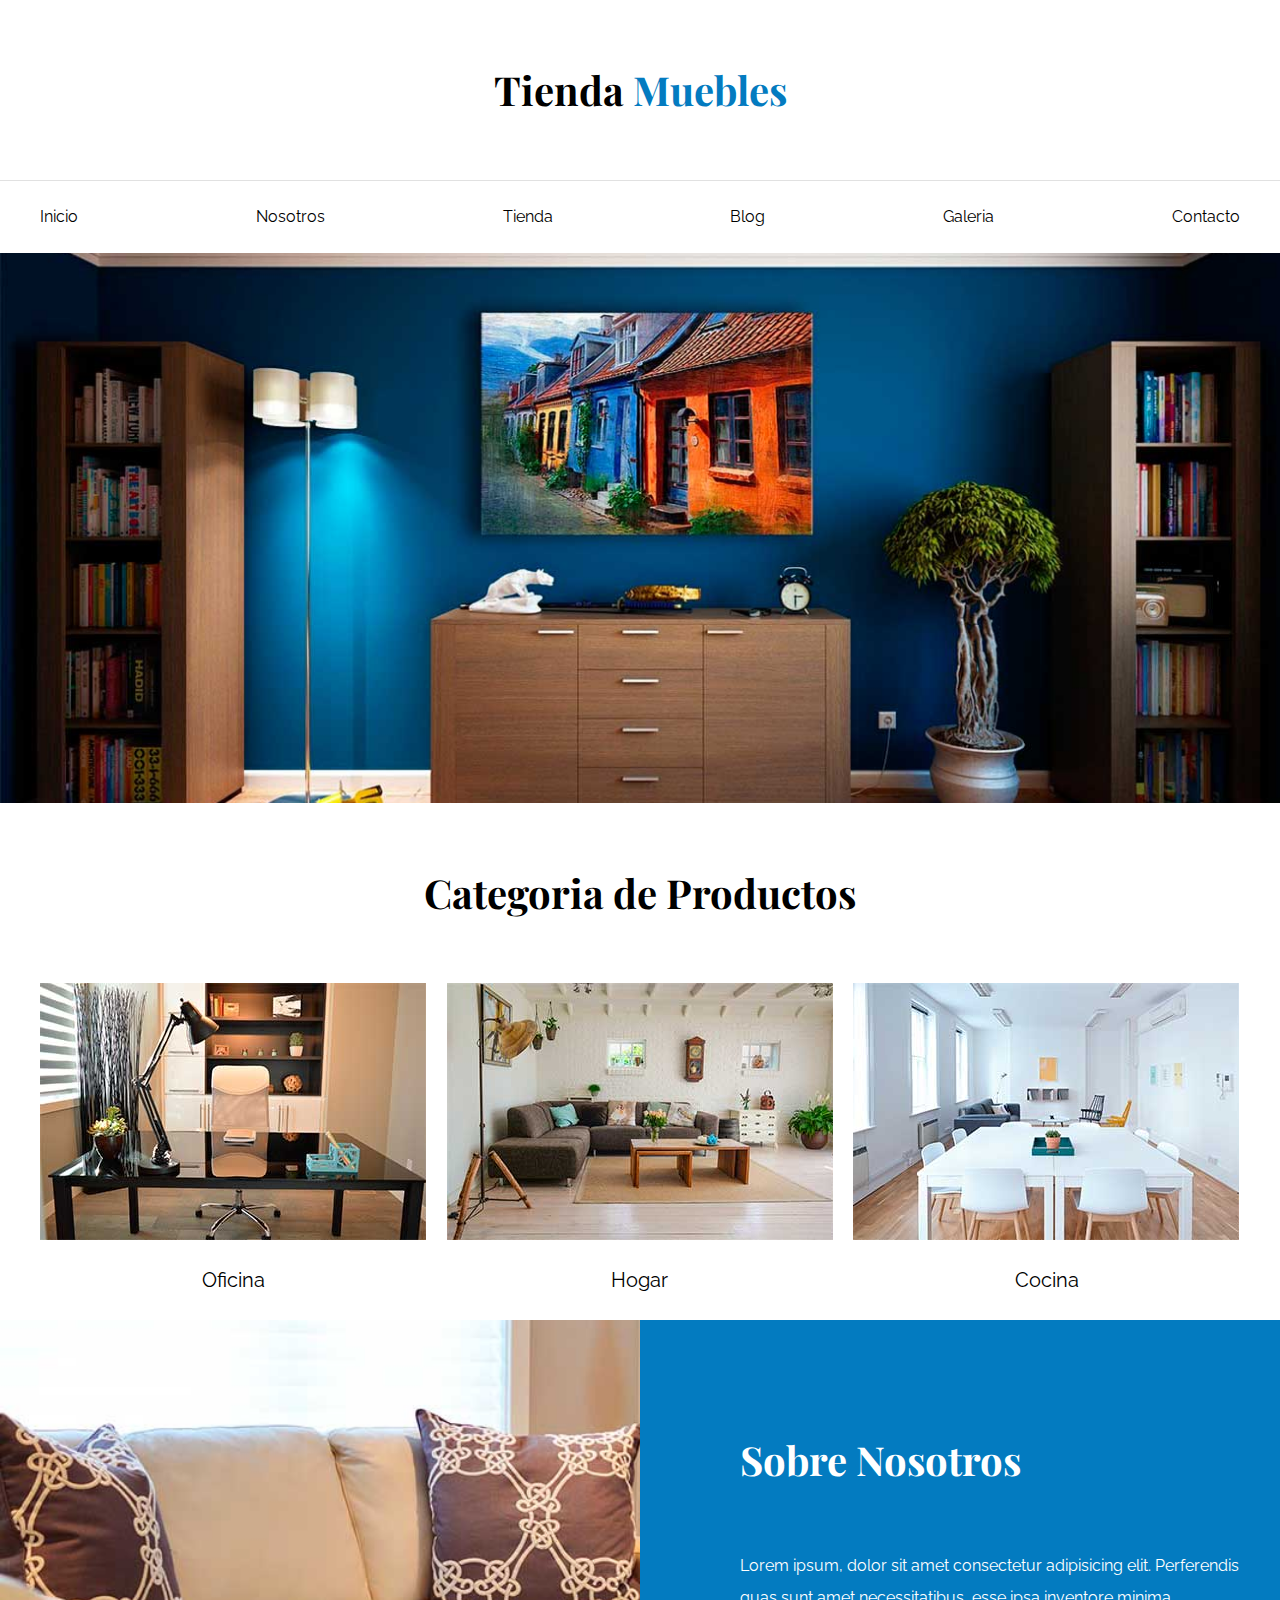
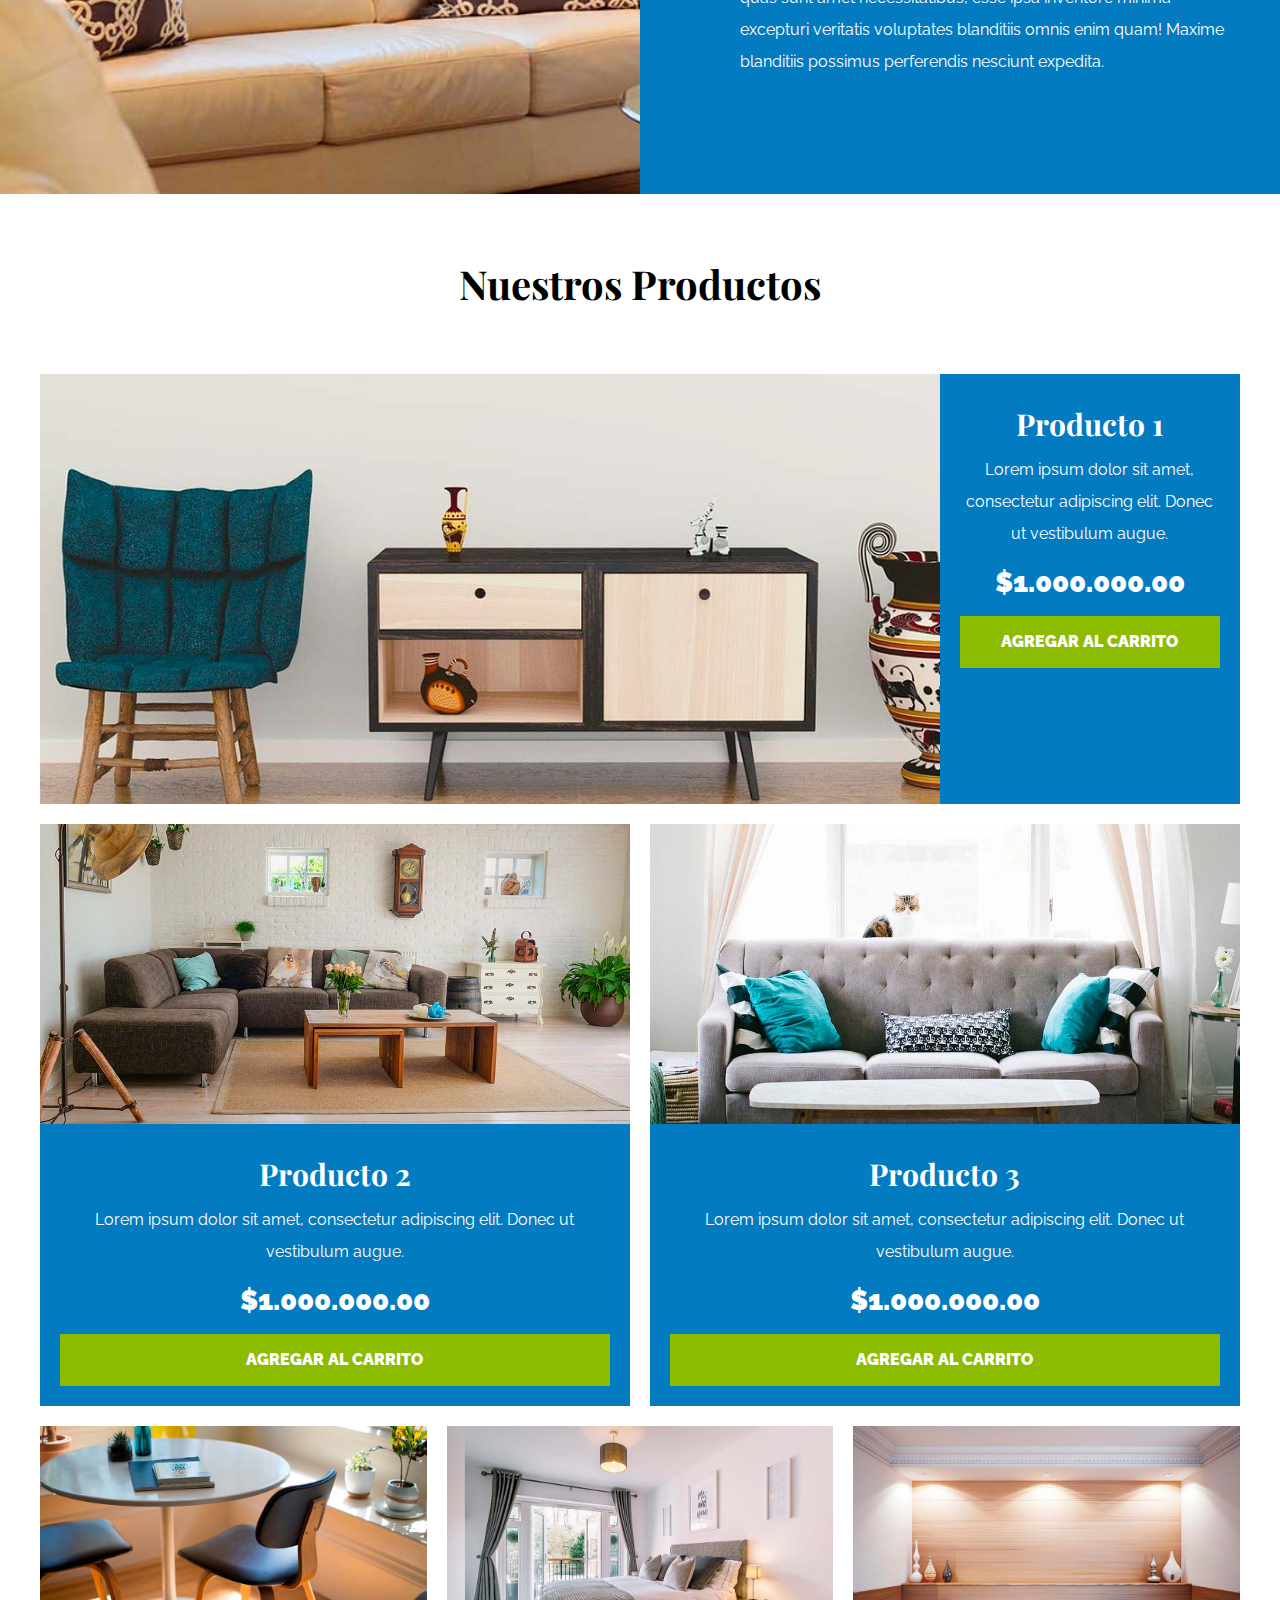
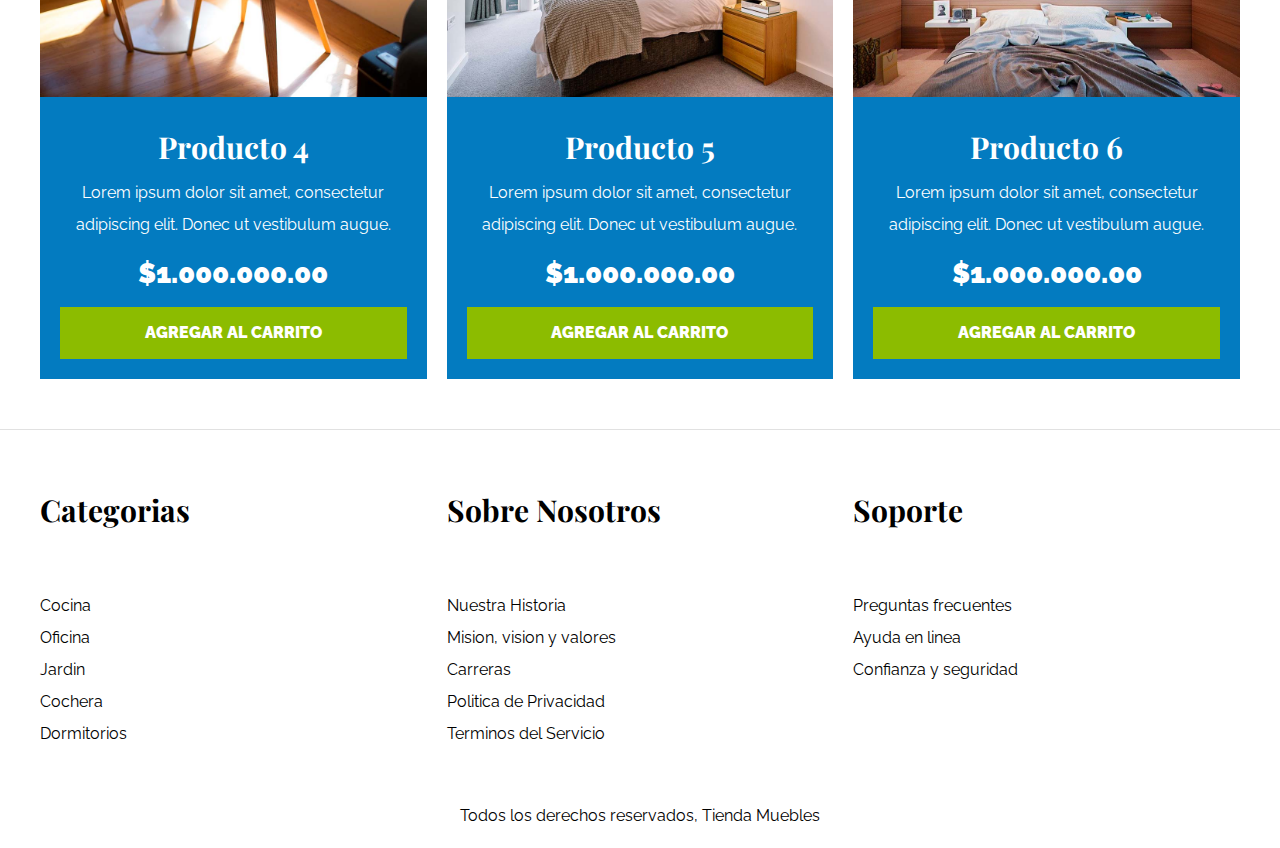
<file: 01- ecommerce/index.html>
<!DOCTYPE html>
<html lang="es">
<head>
    <meta charset="UTF-8">
    <meta http-equiv="X-UA-Compatible" content="IE=edge">
    <meta name="viewport" content="width=device-width, initial-scale=1.0">
    <title>Ecommerce - Home</title>
    <link rel="stylesheet" href="CSS/normalize.css">
    <link rel="preconnect" href="https://fonts.googleapis.com">
<link rel="preconnect" href="https://fonts.gstatic.com" crossorigin>
<link href="https://fonts.googleapis.com/css2?family=Playfair+Display:wght@700&family=Raleway:ital,wght@0,400;0,900;1,700&display=swap" rel="stylesheet">
<link rel="stylesheet" href="CSS/app.css">
</head>
<body>
    <header>
        <h1 class="nombre-sitio">Tienda <span>Muebles</span></h1>
    </header>
    
    <div class="contenedor-navegacion">
        <nav class="nav-principal contenedor">
            <a href="index.html">Inicio</a>
            <a href="nosotros.html">Nosotros</a>
            <a href="tienda.html   ">Tienda</a>
            <a href="blog.html ">Blog</a>
            <a href="galeria.html">Galeria</a>
            <a href="contacto.html">Contacto</a>
        </nav>
    </div>
    

    <div class="hero"></div>

    <section class="contenedor categorias">
        <h2 class="text-center">Categoria de Productos</h2>

        <div class="listado-categorias">
            <div class="categoria">
                <img src="img/categoria1.jpg" alt="Imagen Categoria"/>
                <a href="#">Oficina</a>
            </div>
            <div class="categoria">
                <img src="img/categoria2.jpg" alt="Imagen Categoria"/>
                <a href="#">Hogar</a>
            </div>
            <div class="categoria">
                <img src="img/categoria3.jpg" alt="Imagen Categoria"/>
                <a href="#">Cocina</a>
        </div>
    </div>

    </section>
    <section class="sobre-nosotros">
        <div class="contenedor sobre-nosotros-grid">
            <div class="texto-nosotros">
            <h2>Sobre Nosotros</h2>
            <p>Lorem ipsum, dolor sit amet consectetur adipisicing elit. Perferendis quas sunt amet necessitatibus, esse ipsa inventore minima excepturi veritatis voluptates blanditiis omnis enim quam! Maxime blanditiis possimus perferendis nesciunt expedita.</p>
        </div>
        </div>
    </section>
    
    <main class="contenido-principal contenedor">
        <h2 class="text-center">Nuestros Productos</h2>
        <div class="listado-productos">
            <div class="producto">
                <img src="img/producto1.jpg" alt="Imagen Producto 1">

                <div class="texto-producto">
                    <h3>Producto 1</h3>
                    <p>Lorem ipsum dolor sit amet, consectetur adipiscing elit. Donec ut vestibulum augue. </p>
                     <p class="precio">$1.000.000.00</p>

                <a class="btn" href="#">Agregar al Carrito</a>
                </div> <!-- Info Producto -->
            </div> <!-- Producto -->

            <div class="producto">
                <img src="img/producto2.jpg" alt="Imagen Producto 2">

                <div class="texto-producto">
                    <h3>Producto 2</h3>
                    <p>Lorem ipsum dolor sit amet, consectetur adipiscing elit. Donec ut vestibulum augue. </p>
                     <p class="precio">$1.000.000.00</p>

                <a class="btn" href="#">Agregar al Carrito</a>
                </div> <!-- Info Producto -->
            </div> <!-- Producto -->

            <div class="producto">
                <img src="img/producto3.jpg" alt="Imagen Producto 3">

                <div class="texto-producto">
                    <h3>Producto 3</h3>
                    <p>Lorem ipsum dolor sit amet, consectetur adipiscing elit. Donec ut vestibulum augue. </p>
                     <p class="precio">$1.000.000.00</p>

                <a class="btn" href="#">Agregar al Carrito</a>
                </div> <!-- Info Producto -->
            </div> <!-- Producto -->

            <div class="producto">
                <img src="img/producto4.jpg" alt="Imagen Producto 4">

                <div class="texto-producto">
                    <h3>Producto 4</h3>
                    <p>Lorem ipsum dolor sit amet, consectetur adipiscing elit. Donec ut vestibulum augue. </p>
                     <p class="precio">$1.000.000.00</p>

                <a class="btn" href="#">Agregar al Carrito</a>
                </div> <!-- Info Producto -->
            </div> <!-- Producto -->

            <div class="producto">
                <img src="img/producto5.jpg" alt="Imagen Producto 5">

                <div class="texto-producto">
                    <h3>Producto 5</h3>
                    <p>Lorem ipsum dolor sit amet, consectetur adipiscing elit. Donec ut vestibulum augue. </p>
                     <p class="precio">$1.000.000.00</p>

                <a class="btn" href="#">Agregar al Carrito</a>
                </div> <!-- Info Producto -->
            </div> <!-- Producto -->

            <div class="producto">
                <img src="img/producto6.jpg" alt="Imagen Producto 6">

                <div class="texto-producto">
                    <h3>Producto 6</h3>
                    <p>Lorem ipsum dolor sit amet, consectetur adipiscing elit. Donec ut vestibulum augue. </p>
                     <p class="precio">$1.000.000.00</p>

                <a class="btn" href="#">Agregar al Carrito</a>
                </div> <!-- Info Producto -->
            </div> <!-- Producto -->

        </div> <!-- Fin del listado de productos -->
    </main>

    

    <footer class="site-footer">
        <div class="grid-footer contenedor">
            <div>
                <h3>Categorias</h3>

                <nav class="footer-menu">
                    <a href="#">Cocina</a>
                    <a href="#">Oficina</a>
                    <a href="#">Jardin</a>
                    <a href="#">Cochera</a>
                    <a href="#">Dormitorios</a>
                </nav>
            </div>

            <div>
                <h3>Sobre Nosotros</h3>
                <nav class="footer-menu">
                    <a href="#">Nuestra Historia</a>
                    <a href="#">Mision, vision y valores</a>
                    <a href="#">Carreras</a>
                    <a href="#">Politica de Privacidad</a>
                    <a href="#">Terminos del Servicio</a>
                </nav>
            </div>

            <div>
                <h3>Soporte</h3>
                <nav class="footer-menu">
                    <a href="#">Preguntas frecuentes</a>
                    <a href="#">Ayuda en linea</a>
                    <a href="#">Confianza y seguridad</a>
                </nav>
            </div>
        </div>

        <p class="copyright">Todos los derechos reservados, Tienda Muebles</p>
    </footer>

    
</body>
</html>
</file>
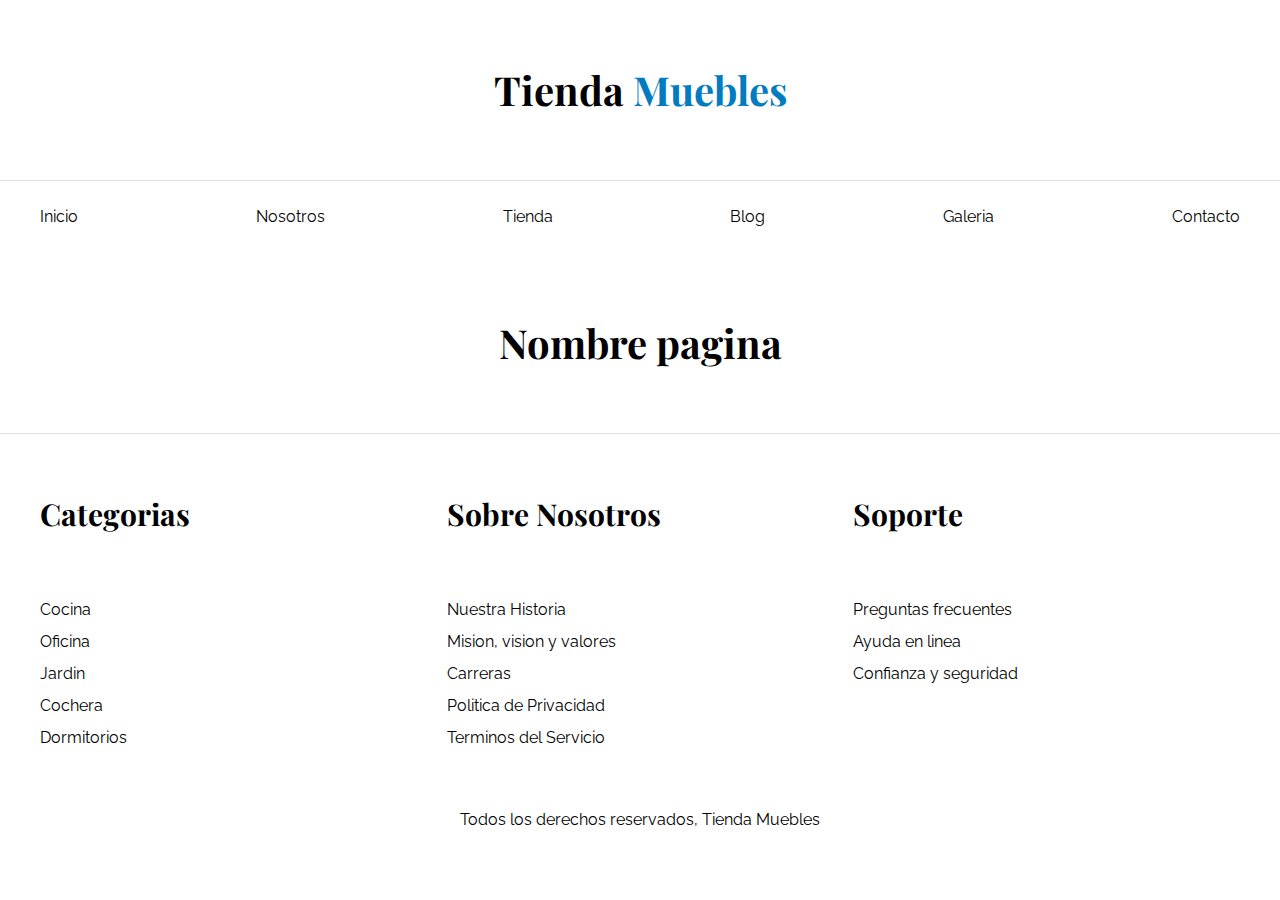
<file: 01- ecommerce/base.html>
<!DOCTYPE html>
<html lang="es">
<head>
    <meta charset="UTF-8">
    <meta http-equiv="X-UA-Compatible" content="IE=edge">
    <meta name="viewport" content="width=device-width, initial-scale=1.0">
    <title>Ecommerce - Home</title>
    <link rel="stylesheet" href="CSS/normalize.css">
    <link rel="preconnect" href="https://fonts.googleapis.com">
<link rel="preconnect" href="https://fonts.gstatic.com" crossorigin>
<link href="https://fonts.googleapis.com/css2?family=Playfair+Display:wght@700&family=Raleway:ital,wght@0,400;0,900;1,700&display=swap" rel="stylesheet">
<link rel="stylesheet" href="CSS/app.css">
</head>
<body>
    <header>
        <h1 class="nombre-sitio">Tienda <span>Muebles</span></h1>
    </header>
    
    <div class="contenedor-navegacion">
        <nav class="nav-principal contenedor">
            <a href="index.html">Inicio</a>
            <a href="nosotros.html">Nosotros</a>
            <a href="tienda.html   ">Tienda</a>
            <a href="blog.html ">Blog</a>
            <a href="galeria.html">Galeria</a>
            <a href="contacto.html">Contacto</a>
        </nav>
    </div>
    

    

    
    
    <main class="contenido-principal contenedor">
        <h2 class="text-center">Nombre pagina</h2>
        
    </main>

    

    <footer class="site-footer">
        <div class="grid-footer contenedor">
            <div>
                <h3>Categorias</h3>

                <nav class="footer-menu">
                    <a href="#">Cocina</a>
                    <a href="#">Oficina</a>
                    <a href="#">Jardin</a>
                    <a href="#">Cochera</a>
                    <a href="#">Dormitorios</a>
                </nav>
            </div>

            <div>
                <h3>Sobre Nosotros</h3>
                <nav class="footer-menu">
                    <a href="#">Nuestra Historia</a>
                    <a href="#">Mision, vision y valores</a>
                    <a href="#">Carreras</a>
                    <a href="#">Politica de Privacidad</a>
                    <a href="#">Terminos del Servicio</a>
                </nav>
            </div>

            <div>
                <h3>Soporte</h3>
                <nav class="footer-menu">
                    <a href="#">Preguntas frecuentes</a>
                    <a href="#">Ayuda en linea</a>
                    <a href="#">Confianza y seguridad</a>
                </nav>
            </div>
        </div>

        <p class="copyright">Todos los derechos reservados, Tienda Muebles</p>
    </footer>

    
</body>
</html>
</file>
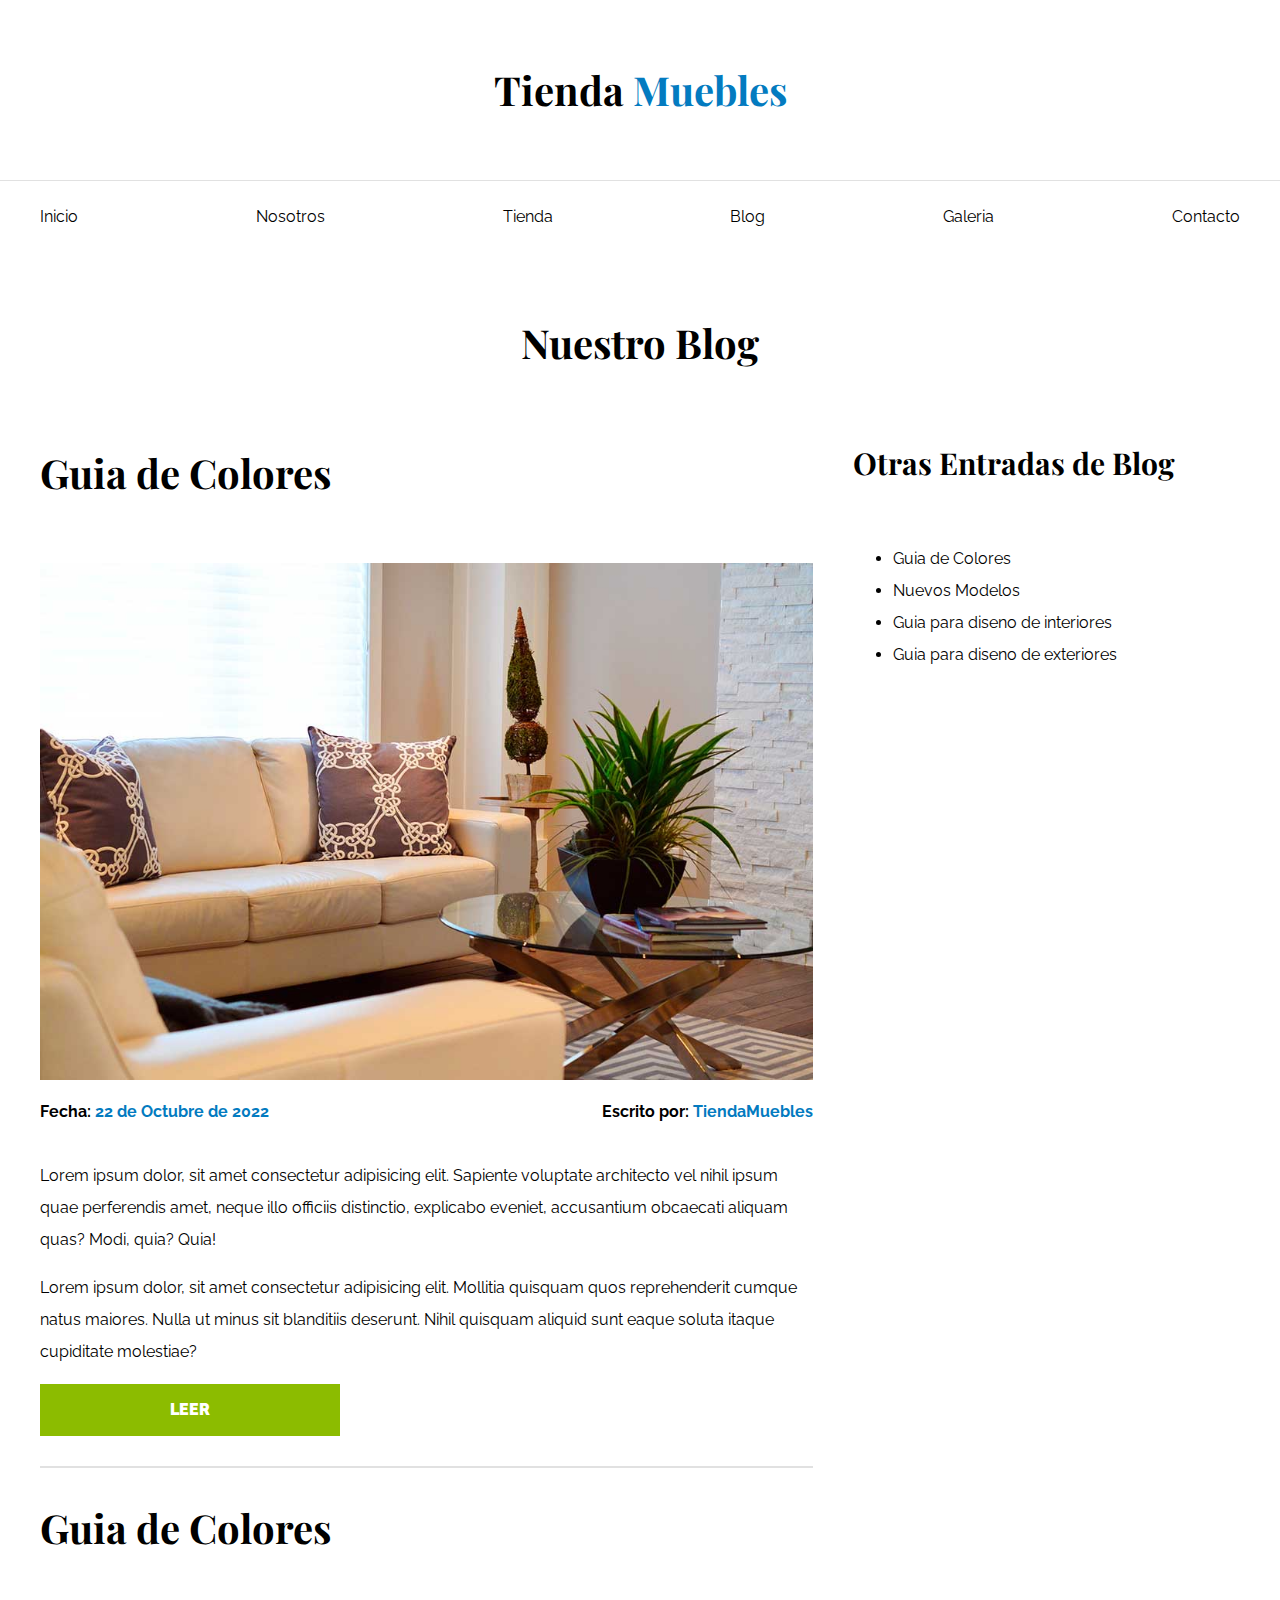
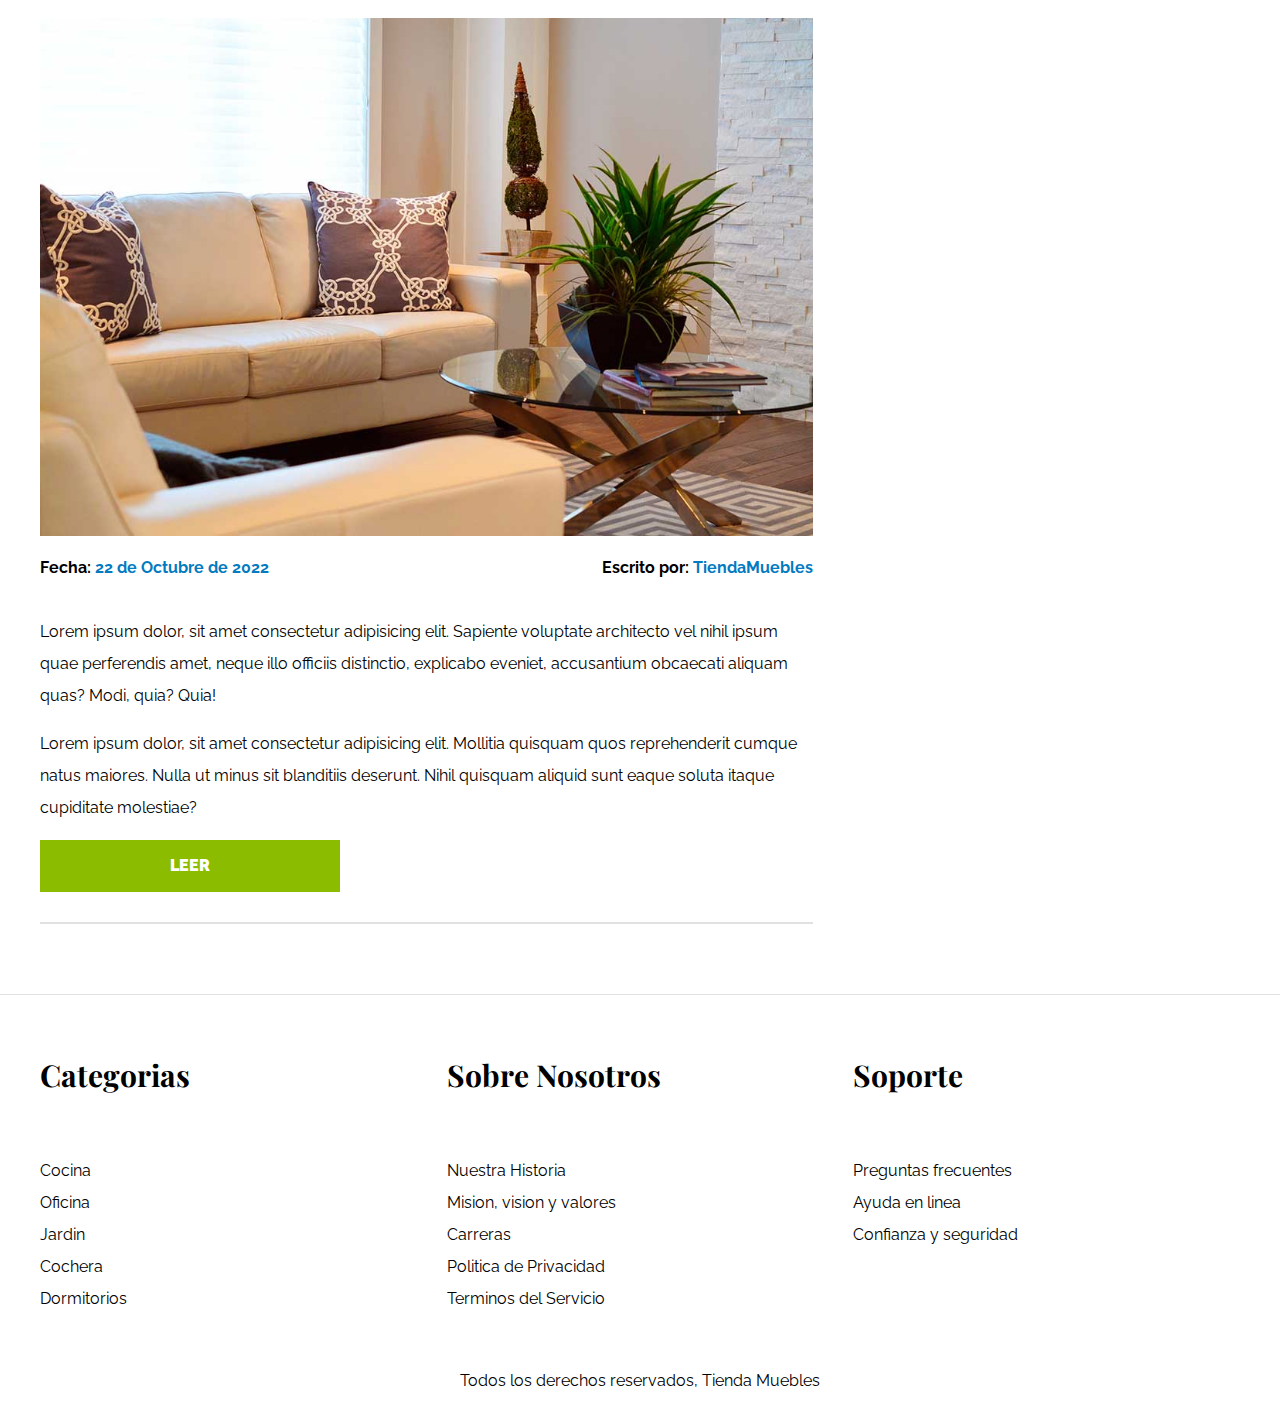
<file: 01- ecommerce/blog.html>
<!DOCTYPE html>
<html lang="es">
<head>
    <meta charset="UTF-8">
    <meta http-equiv="X-UA-Compatible" content="IE=edge">
    <meta name="viewport" content="width=device-width, initial-scale=1.0">
    <title>Ecommerce - Blog</title>
    <link rel="stylesheet" href="CSS/normalize.css">
    <link rel="preconnect" href="https://fonts.googleapis.com">
<link rel="preconnect" href="https://fonts.gstatic.com" crossorigin>
<link href="https://fonts.googleapis.com/css2?family=Playfair+Display:wght@700&family=Raleway:ital,wght@0,400;0,900;1,700&display=swap" rel="stylesheet">
<link rel="stylesheet" href="CSS/app.css">
</head>
<body>
    <header>
        <h1 class="nombre-sitio">Tienda <span>Muebles</span></h1>
    </header>
    
    <div class="contenedor-navegacion">
        <nav class="nav-principal contenedor">
            <a href="index.html">Inicio</a>
            <a href="nosotros.html">Nosotros</a>
            <a href="tienda.html   ">Tienda</a>
            <a href="blog.html ">Blog</a>
            <a href="galeria.html">Galeria</a>
            <a href="contacto.html">Contacto</a>
        </nav>
    </div>
        
    
    <main class="contenido-principal contenedor">
        <h2 class="text-center">Nuestro Blog</h2>

        <section class="contenedor-blog">
            <div class="blog">
                <article class="entrada">
                    <h2>Guia de Colores</h2>

                    <div class="imagen">
                        <img src="img/nosotros.jpg" alt="imagen blog">
                    </div>

                    <div class="entrada-meta">
                        <p>Fecha: <span>22 de Octubre de 2022</span></p>
                        <p>Escrito por: <span>TiendaMuebles</span></p>
                    </div>
                    <div class="entrada-blog"><p>Lorem ipsum dolor, sit amet consectetur adipisicing elit. Sapiente voluptate architecto vel nihil ipsum quae perferendis amet, neque illo officiis distinctio, explicabo eveniet, accusantium obcaecati aliquam quas? Modi, quia? Quia!</p>
                    
                    <p>Lorem ipsum dolor, sit amet consectetur adipisicing elit. Mollitia quisquam quos reprehenderit cumque natus maiores. Nulla ut minus sit blanditiis deserunt. Nihil quisquam aliquid sunt eaque soluta itaque cupiditate molestiae?</p>
                </div>
                <a href="entrada.html" class="btn max-width-30">Leer</a>
                </article>

                <article class="entrada">
                    <h2>Guia de Colores</h2>

                    <div class="imagen">
                        <img src="img/nosotros.jpg" alt="imagen blog">
                    </div>

                    <div class="entrada-meta">
                        <p>Fecha: <span>22 de Octubre de 2022</span></p>
                        <p>Escrito por: <span>TiendaMuebles</span></p>
                    </div>
                    <div class="entrada-blog"><p>Lorem ipsum dolor, sit amet consectetur adipisicing elit. Sapiente voluptate architecto vel nihil ipsum quae perferendis amet, neque illo officiis distinctio, explicabo eveniet, accusantium obcaecati aliquam quas? Modi, quia? Quia!</p>
                    
                    <p>Lorem ipsum dolor, sit amet consectetur adipisicing elit. Mollitia quisquam quos reprehenderit cumque natus maiores. Nulla ut minus sit blanditiis deserunt. Nihil quisquam aliquid sunt eaque soluta itaque cupiditate molestiae?</p>
                </div>
                <a href="entrada.html" class="btn max-width-30">Leer</a>
                </article>

            </div>
            <aside>
                <h3>Otras Entradas de Blog</h3>
                <ul>
                    <li>
                        <a href="entrada.html">Guia de Colores</a>
                    </li>
                    <li>
                        <a href="entrada.html">Nuevos Modelos</a>
                    </li>
                    <li>
                        <a href="entrada.html">Guia para diseno de interiores</a>
                    </li>
                    <li>
                        <a href="entrada.html">Guia para diseno de exteriores</a>
                    </li>
                </ul>

            </aside>
        </section>
        
    </main>

    

    <footer class="site-footer">
        <div class="grid-footer contenedor">
            <div>
                <h3>Categorias</h3>

                <nav class="footer-menu">
                    <a href="#">Cocina</a>
                    <a href="#">Oficina</a>
                    <a href="#">Jardin</a>
                    <a href="#">Cochera</a>
                    <a href="#">Dormitorios</a>
                </nav>
            </div>

            <div>
                <h3>Sobre Nosotros</h3>
                <nav class="footer-menu">
                    <a href="#">Nuestra Historia</a>
                    <a href="#">Mision, vision y valores</a>
                    <a href="#">Carreras</a>
                    <a href="#">Politica de Privacidad</a>
                    <a href="#">Terminos del Servicio</a>
                </nav>
            </div>

            <div>
                <h3>Soporte</h3>
                <nav class="footer-menu">
                    <a href="#">Preguntas frecuentes</a>
                    <a href="#">Ayuda en linea</a>
                    <a href="#">Confianza y seguridad</a>
                </nav>
            </div>
        </div>

        <p class="copyright">Todos los derechos reservados, Tienda Muebles</p>
    </footer>

    
</body>
</html>
</file>
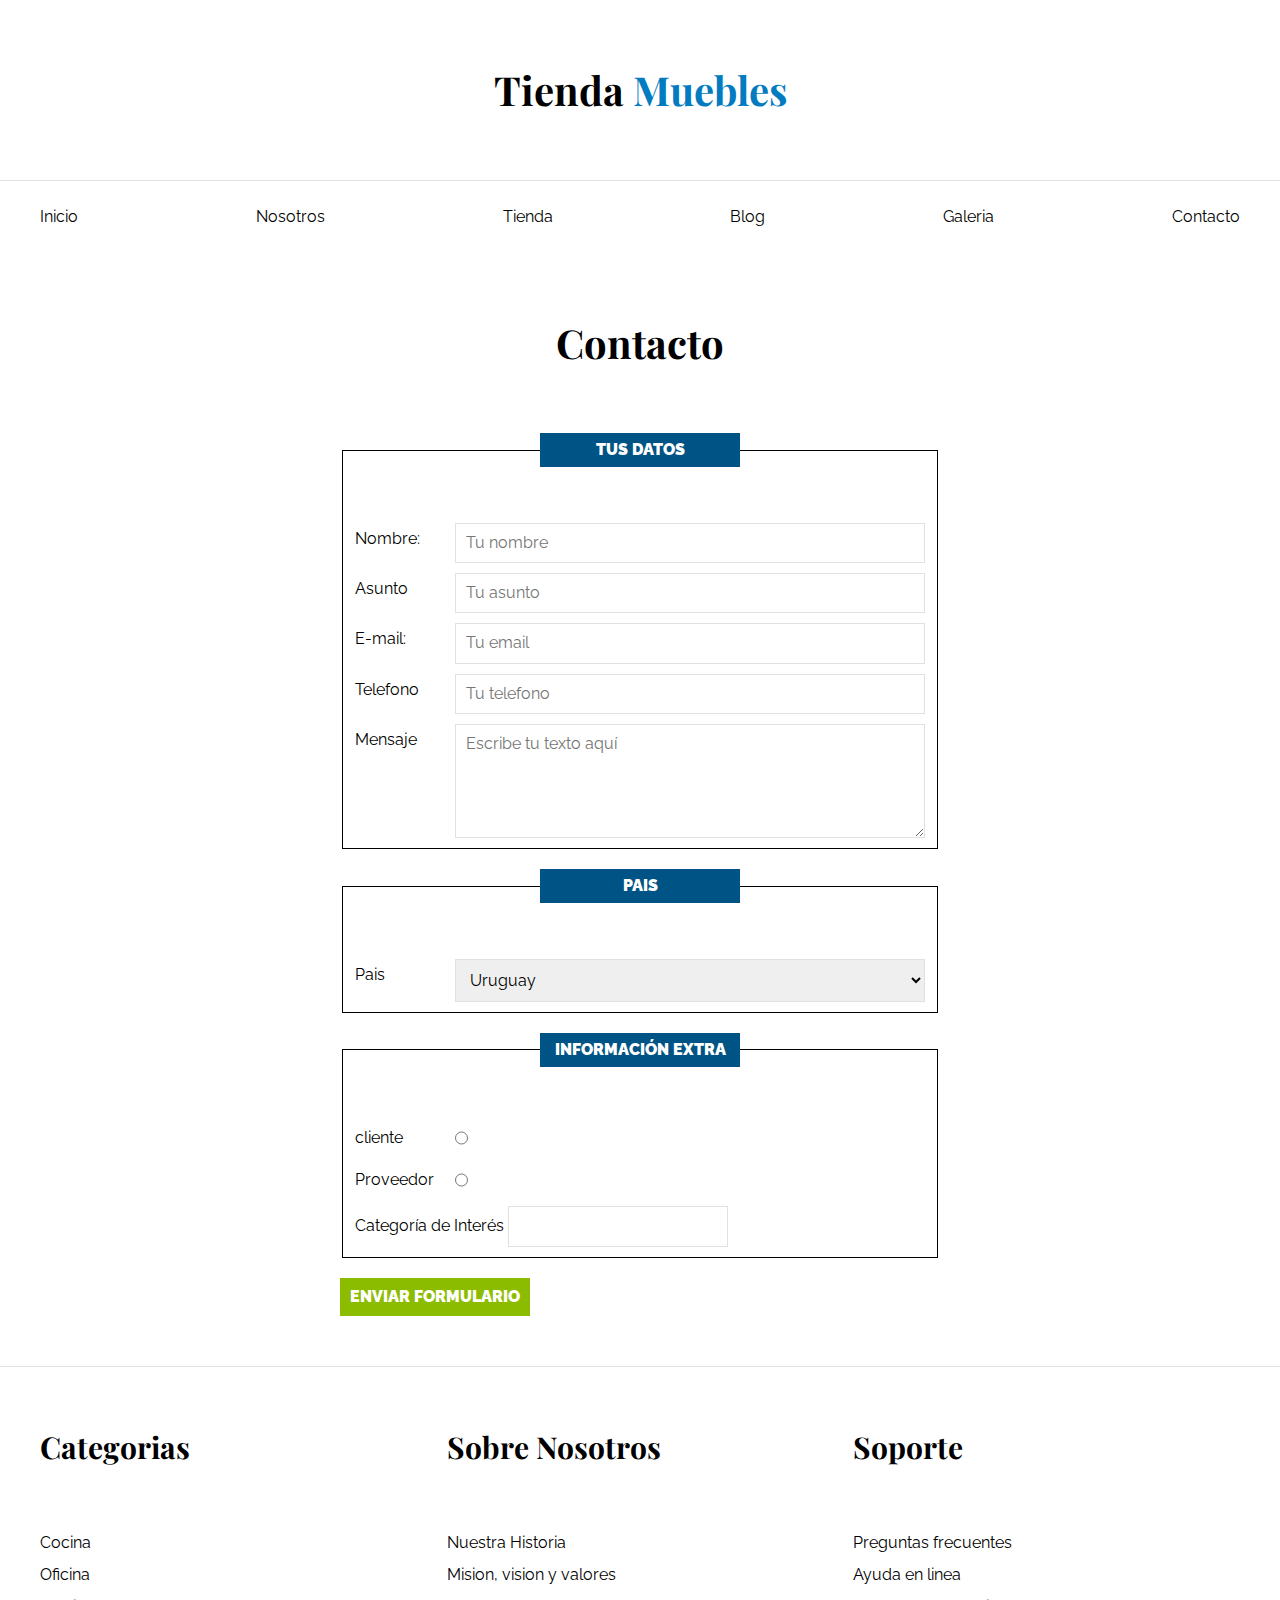
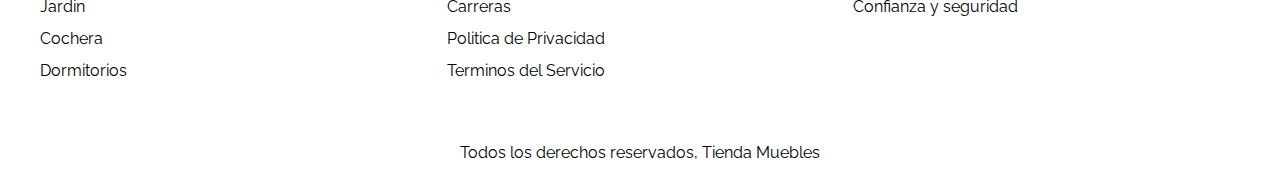
<file: 01- ecommerce/contacto.html>
<!DOCTYPE html>
<html lang="es">
<head>
    <meta charset="UTF-8">
    <meta http-equiv="X-UA-Compatible" content="IE=edge">
    <meta name="viewport" content="width=device-width, initial-scale=1.0">
    <title>Ecommerce - Contacto</title>
    <link rel="stylesheet" href="CSS/normalize.css">
    <link rel="preconnect" href="https://fonts.googleapis.com">
<link rel="preconnect" href="https://fonts.gstatic.com" crossorigin>
<link href="https://fonts.googleapis.com/css2?family=Playfair+Display:wght@700&family=Raleway:ital,wght@0,400;0,900;1,700&display=swap" rel="stylesheet">
<link rel="stylesheet" href="CSS/app.css">
</head>
<body>
    <header>
        <h1 class="nombre-sitio">Tienda <span>Muebles</span></h1>
    </header>
    
    <div class="contenedor-navegacion">
        <nav class="nav-principal contenedor">
            <a href="index.html">Inicio</a>
            <a href="nosotros.html">Nosotros</a>
            <a href="tienda.html   ">Tienda</a>
            <a href="blog.html ">Blog</a>
            <a href="galeria.html">Galeria</a>
            <a href="contacto.html">Contacto</a>
        </nav>
    </div>
    

    

    
    
    <main class="contenido-principal contenedor">
        <h2 class="text-center">Contacto</h2>
        
        <form class="formulario">
            <fieldset>
                <legend>Tus Datos</legend>
                <div class="campo">
                    <label for="Nombre">Nombre: </label>
                    <input class="input" type="text" name="" id="nombre" placeholder="Tu nombre" required>
                </div>

                <div class="campo">
                    <label for="asunto">Asunto</label>
                    <input type="text" id="asunto"  placeholder="Tu asunto" required>
                </div>

                <div class="campo">
                    <label for="email">E-mail: </label>
                    <input type="text" id="email"  placeholder="Tu email" required>
                </div>

                <div class="campo">
                    <label for="tel">Telefono</label>
                    <input type="tel" id="tel"  placeholder="Tu telefono" required>
                </div>

                <div class="campo">
                    <label for="tel">Mensaje</label>
                    <textarea name="mensaje" id="mensaje" cols="40" rows="5" placeholder="Escribe tu texto aquí"></textarea>
                </div>
                
            </fieldset>

            <fieldset>
                <legend>Pais</legend>

                <div class="campo">
                    <label for="pais">Pais</label>
                    <select id="pais">
                        <option disabled>-- Seleccione -- </option>
                        <option value="CH">Suiza</option>
                        <option value="AR">Argentina</option>
                        <option selected value="UY">Uruguay</option>
                        <option value="BR">Brasil</option>
                        <option value="CO">Colombia</option>
                        <option value="MX">Mexico</option>
                    </select>
                </div>
                
            </fieldset>

            <fieldset>
                <legend>Información Extra</legend>
                <div class="campo">
                    <label for="cliente">cliente</label>
                    <input type="radio" id="cliente" name="tipo" value="cliente">
                </div>
                <div class="campo">
                    <label for="proveedor">Proveedor</label>
                    <input type="radio" id="proveedor" name="tipo" value="proveedor">
                </div>
                <div class="campo">
                    <labe for="categoria">Categoría de Interés</label>
                        <input type="text" list="categorias" name="categorias">
                        <datalist id="categorias">
                            <option value="cocina">Cocina</option>
                            <option value="exterior">exterior</option>
                            <option value="recamaras">Recámaras</option>
                            <option value="oficina">Oficina</option>
                            <option value="television">Televisión</option>
                        </datalist>
                </div>
            </fieldset>
            <input class="btn" type="submit" value="Enviar Formulario">
        </form>
    </main>

    

    <footer class="site-footer">
        <div class="grid-footer contenedor">
            <div>
                <h3>Categorias</h3>

                <nav class="footer-menu">
                    <a href="#">Cocina</a>
                    <a href="#">Oficina</a>
                    <a href="#">Jardin</a>
                    <a href="#">Cochera</a>
                    <a href="#">Dormitorios</a>
                </nav>
            </div>

            <div>
                <h3>Sobre Nosotros</h3>
                <nav class="footer-menu">
                    <a href="#">Nuestra Historia</a>
                    <a href="#">Mision, vision y valores</a>
                    <a href="#">Carreras</a>
                    <a href="#">Politica de Privacidad</a>
                    <a href="#">Terminos del Servicio</a>
                </nav>
            </div>

            <div>
                <h3>Soporte</h3>
                <nav class="footer-menu">
                    <a href="#">Preguntas frecuentes</a>
                    <a href="#">Ayuda en linea</a>
                    <a href="#">Confianza y seguridad</a>
                </nav>
            </div>
        </div>

        <p class="copyright">Todos los derechos reservados, Tienda Muebles</p>
    </footer>

    
</body>
</html>
</file>
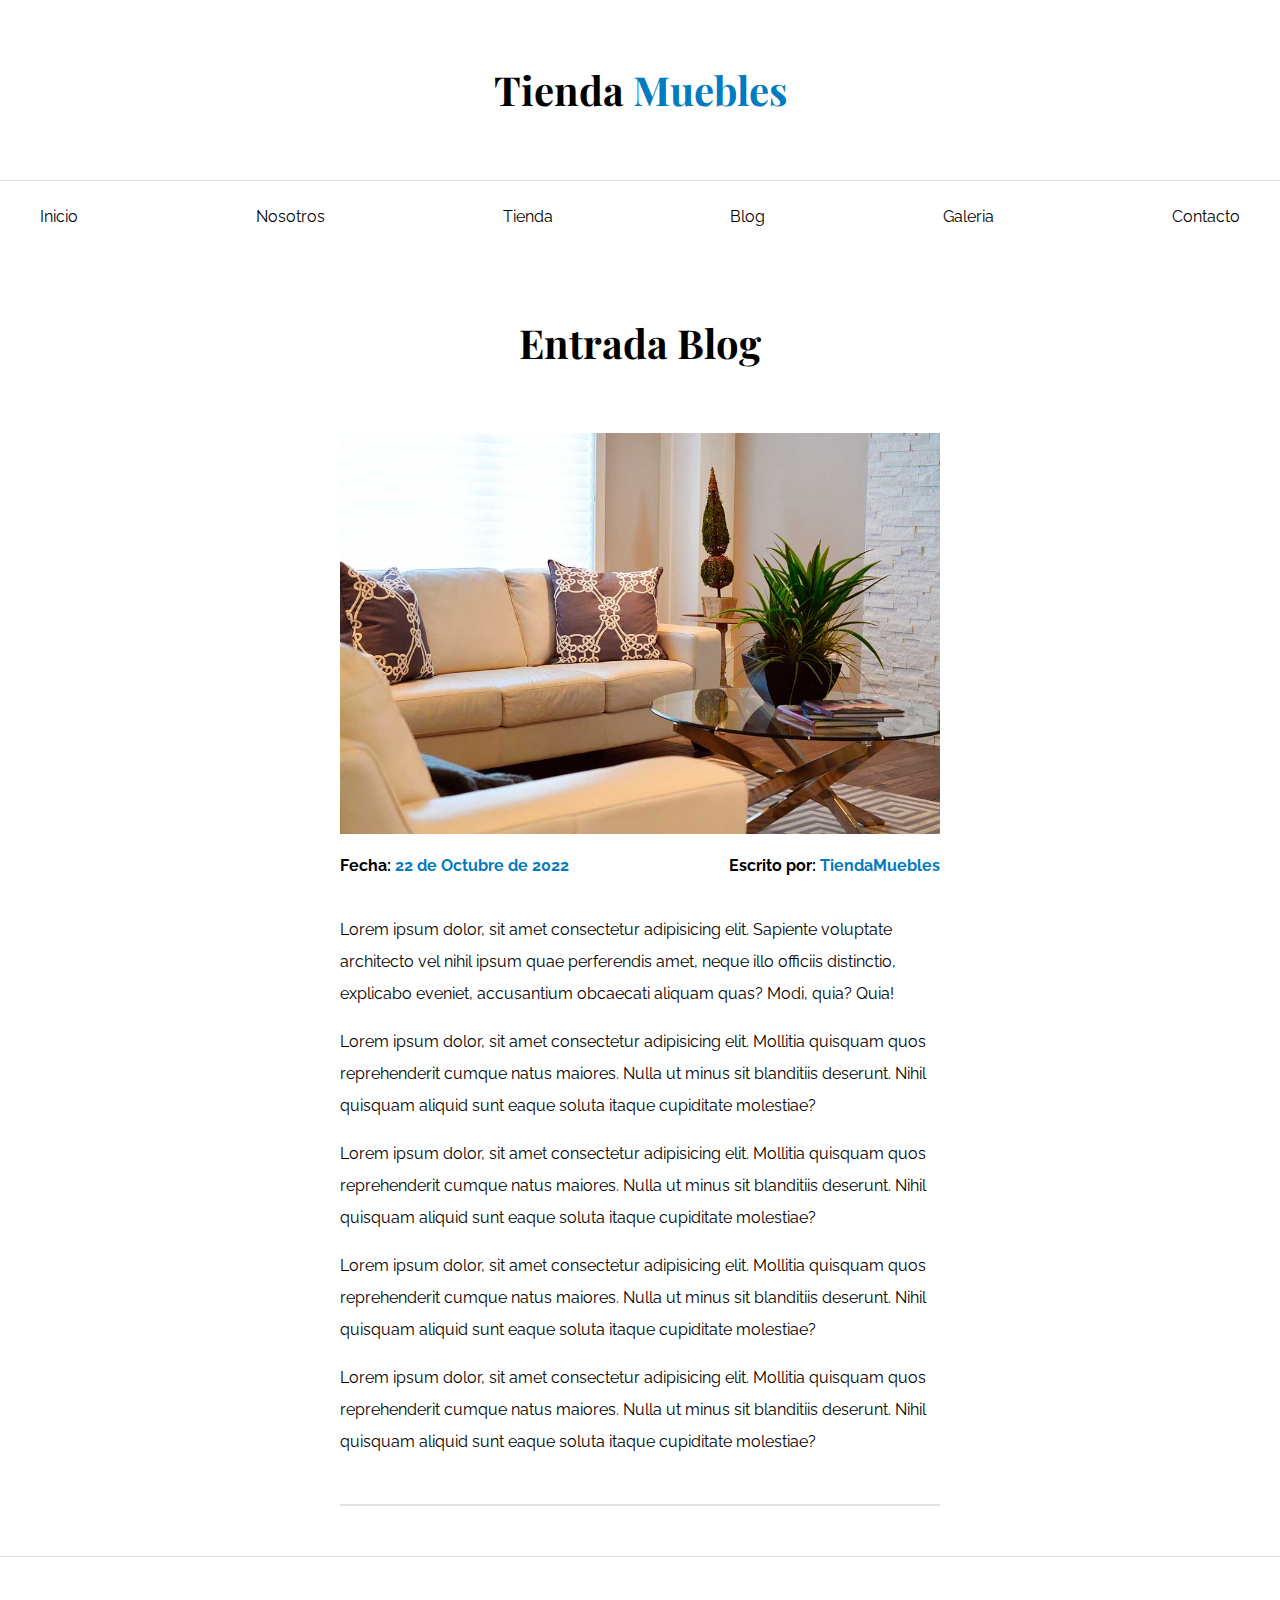
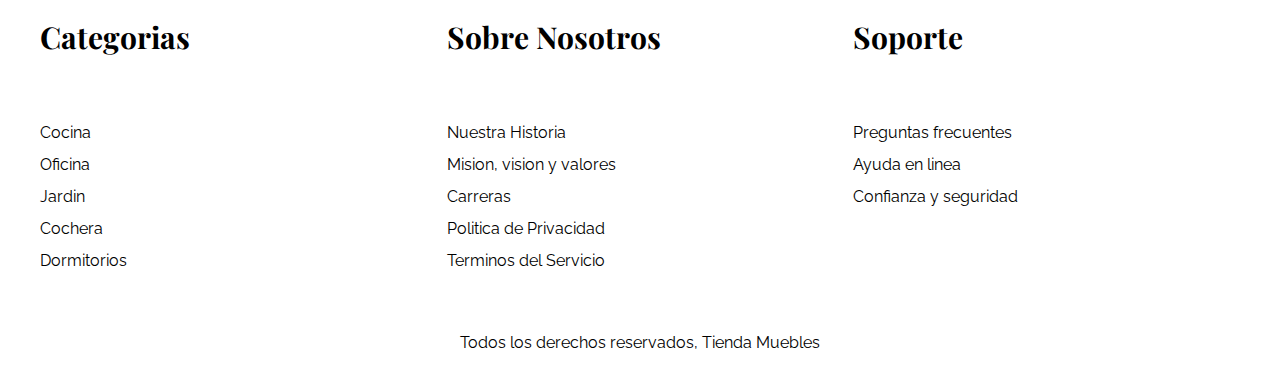
<file: 01- ecommerce/entrada.html>
<!DOCTYPE html>
<html lang="es">
<head>
    <meta charset="UTF-8">
    <meta http-equiv="X-UA-Compatible" content="IE=edge">
    <meta name="viewport" content="width=device-width, initial-scale=1.0">
    <title>Ecommerce - Entrada Blog</title>
    <link rel="stylesheet" href="CSS/normalize.css">
    <link rel="preconnect" href="https://fonts.googleapis.com">
<link rel="preconnect" href="https://fonts.gstatic.com" crossorigin>
<link href="https://fonts.googleapis.com/css2?family=Playfair+Display:wght@700&family=Raleway:ital,wght@0,400;0,900;1,700&display=swap" rel="stylesheet">
<link rel="stylesheet" href="CSS/app.css">
</head>
<body>
    <header>
        <h1 class="nombre-sitio">Tienda <span>Muebles</span></h1>
    </header>
    
    <div class="contenedor-navegacion">
        <nav class="nav-principal contenedor">
            <a href="index.html">Inicio</a>
            <a href="nosotros.html">Nosotros</a>
            <a href="tienda.html   ">Tienda</a>
            <a href="blog.html ">Blog</a>
            <a href="galeria.html">Galeria</a>
            <a href="contacto.html">Contacto</a>
        </nav>
    </div>
    

    

    
    
    <main class="contenido-principal contenedor">
        <h2 class="text-center">Entrada Blog</h2>

        <article class="entrada contenido-entrada-blog">

            <div class="imagen">
                <img src="img/nosotros.jpg" alt="imagen blog">
            </div>

            <div class="entrada-meta">
                <p>Fecha: <span>22 de Octubre de 2022</span></p>
                <p>Escrito por: <span>TiendaMuebles</span></p>
            </div>
            <div class="entrada-blog"><p>Lorem ipsum dolor, sit amet consectetur adipisicing elit. Sapiente voluptate architecto vel nihil ipsum quae perferendis amet, neque illo officiis distinctio, explicabo eveniet, accusantium obcaecati aliquam quas? Modi, quia? Quia!</p>
            
            <p>Lorem ipsum dolor, sit amet consectetur adipisicing elit. Mollitia quisquam quos reprehenderit cumque natus maiores. Nulla ut minus sit blanditiis deserunt. Nihil quisquam aliquid sunt eaque soluta itaque cupiditate molestiae?</p>
            
            <p>Lorem ipsum dolor, sit amet consectetur adipisicing elit. Mollitia quisquam quos reprehenderit cumque natus maiores. Nulla ut minus sit blanditiis deserunt. Nihil quisquam aliquid sunt eaque soluta itaque cupiditate molestiae?</p>

            <p>Lorem ipsum dolor, sit amet consectetur adipisicing elit. Mollitia quisquam quos reprehenderit cumque natus maiores. Nulla ut minus sit blanditiis deserunt. Nihil quisquam aliquid sunt eaque soluta itaque cupiditate molestiae?</p>

            <p>Lorem ipsum dolor, sit amet consectetur adipisicing elit. Mollitia quisquam quos reprehenderit cumque natus maiores. Nulla ut minus sit blanditiis deserunt. Nihil quisquam aliquid sunt eaque soluta itaque cupiditate molestiae?</p>
        </div>
        </article>
        
    </main>

    

    <footer class="site-footer">
        <div class="grid-footer contenedor">
            <div>
                <h3>Categorias</h3>

                <nav class="footer-menu">
                    <a href="#">Cocina</a>
                    <a href="#">Oficina</a>
                    <a href="#">Jardin</a>
                    <a href="#">Cochera</a>
                    <a href="#">Dormitorios</a>
                </nav>
            </div>

            <div>
                <h3>Sobre Nosotros</h3>
                <nav class="footer-menu">
                    <a href="#">Nuestra Historia</a>
                    <a href="#">Mision, vision y valores</a>
                    <a href="#">Carreras</a>
                    <a href="#">Politica de Privacidad</a>
                    <a href="#">Terminos del Servicio</a>
                </nav>
            </div>

            <div>
                <h3>Soporte</h3>
                <nav class="footer-menu">
                    <a href="#">Preguntas frecuentes</a>
                    <a href="#">Ayuda en linea</a>
                    <a href="#">Confianza y seguridad</a>
                </nav>
            </div>
        </div>

        <p class="copyright">Todos los derechos reservados, Tienda Muebles</p>
    </footer>

    
</body>
</html>
</file>
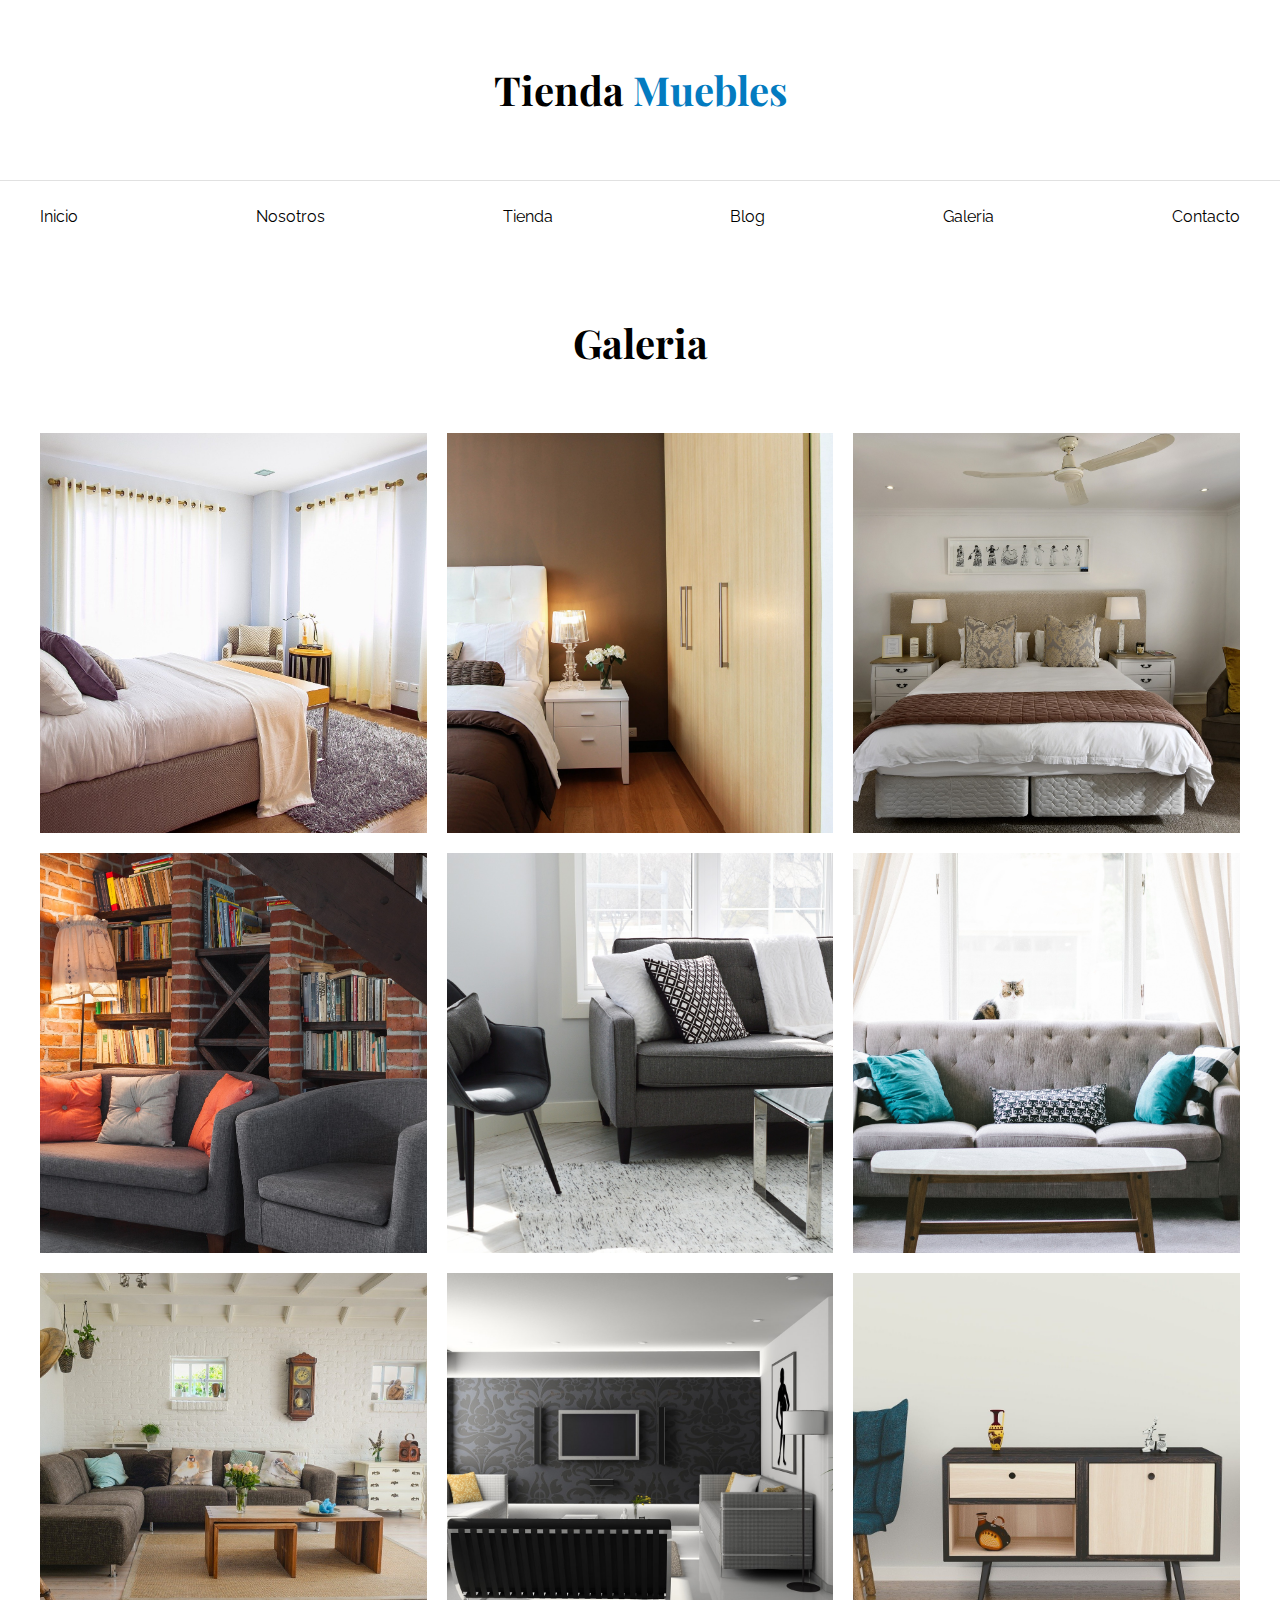
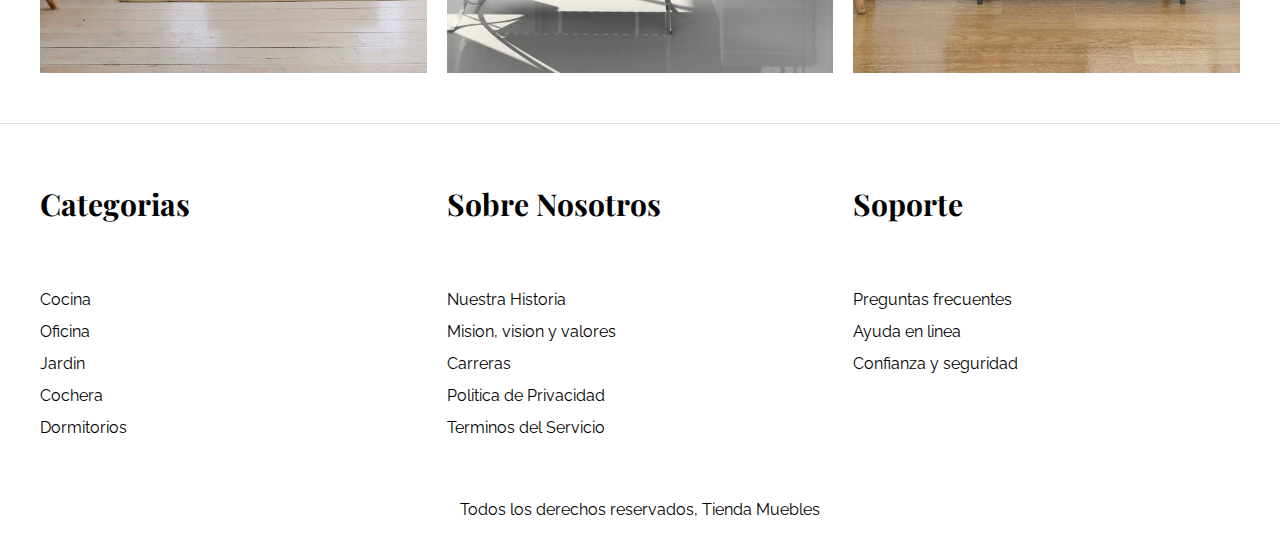
<file: 01- ecommerce/galeria.html>
<!DOCTYPE html>
<html lang="es">
<head>
    <meta charset="UTF-8">
    <meta http-equiv="X-UA-Compatible" content="IE=edge">
    <meta name="viewport" content="width=device-width, initial-scale=1.0">
    <title>Ecommerce - Galeria</title>
    <link rel="stylesheet" href="CSS/normalize.css">
    <link rel="preconnect" href="https://fonts.googleapis.com">
<link rel="preconnect" href="https://fonts.gstatic.com" crossorigin>
<link href="https://fonts.googleapis.com/css2?family=Playfair+Display:wght@700&family=Raleway:ital,wght@0,400;0,900;1,700&display=swap" rel="stylesheet">
<link rel="stylesheet" href="CSS/app.css">
</head>
<body>
    <header>
        <h1 class="nombre-sitio">Tienda <span>Muebles</span></h1>
    </header>
    
    <div class="contenedor-navegacion">
        <nav class="nav-principal contenedor">
            <a href="index.html">Inicio</a>
            <a href="nosotros.html">Nosotros</a>
            <a href="tienda.html   ">Tienda</a>
            <a href="blog.html ">Blog</a>
            <a href="galeria.html">Galeria</a>
            <a href="contacto.html">Contacto</a>
        </nav>
    </div>
    

    

    
    
    <main class="contenido-principal contenedor">
        <h2 class="text-center">Galeria</h2>

        <ul class="galeria">
            <li>
                <a href="img/galeria_01.jpg">
                    <img src="img/galeria_01.jpg" alt="imagen galeria">
                </a>
            </li>
            <li>
                <a href="img/galeria_02.jpg">
                    <img src="img/galeria_02.jpg" alt="imagen galeria">
                </a>
            </li>
            <li>
                <a href="img/galeria_03.jpg">
                    <img src="img/galeria_03.jpg" alt="imagen galeria">
                </a>
            </li>
            <li>
                <a href="img/galeria_04.jpg">
                    <img src="img/galeria_04.jpg" alt="imagen galeria">
                </a>
            </li>
            <li>
                <a href="img/galeria_05.jpg">
                    <img src="img/galeria_05.jpg" alt="imagen galeria">
                </a>
            </li>
            <li>
                <a href="img/galeria_06.jpg">
                    <img src="img/galeria_06.jpg" alt="imagen galeria">
                </a>
            </li>
            <li>
                <a href="img/galeria_07.jpg">
                    <img src="img/galeria_07.jpg" alt="imagen galeria">
                </a>
            </li>
            <li>
                <a href="img/galeria_08.jpg">
                    <img src="img/galeria_08.jpg" alt="imagen galeria">
                </a>
            </li>
            <li>
                <a href="img/galeria_09.jpg">
                    <img src="img/galeria_09.jpg" alt="imagen galeria">
                </a>
            </li>
        </ul>
        
    </main>

    

    <footer class="site-footer">
        <div class="grid-footer contenedor">
            <div>
                <h3>Categorias</h3>

                <nav class="footer-menu">
                    <a href="#">Cocina</a>
                    <a href="#">Oficina</a>
                    <a href="#">Jardin</a>
                    <a href="#">Cochera</a>
                    <a href="#">Dormitorios</a>
                </nav>
            </div>

            <div>
                <h3>Sobre Nosotros</h3>
                <nav class="footer-menu">
                    <a href="#">Nuestra Historia</a>
                    <a href="#">Mision, vision y valores</a>
                    <a href="#">Carreras</a>
                    <a href="#">Politica de Privacidad</a>
                    <a href="#">Terminos del Servicio</a>
                </nav>
            </div>

            <div>
                <h3>Soporte</h3>
                <nav class="footer-menu">
                    <a href="#">Preguntas frecuentes</a>
                    <a href="#">Ayuda en linea</a>
                    <a href="#">Confianza y seguridad</a>
                </nav>
            </div>
        </div>

        <p class="copyright">Todos los derechos reservados, Tienda Muebles</p>
    </footer>

    
</body>
</html>
</file>
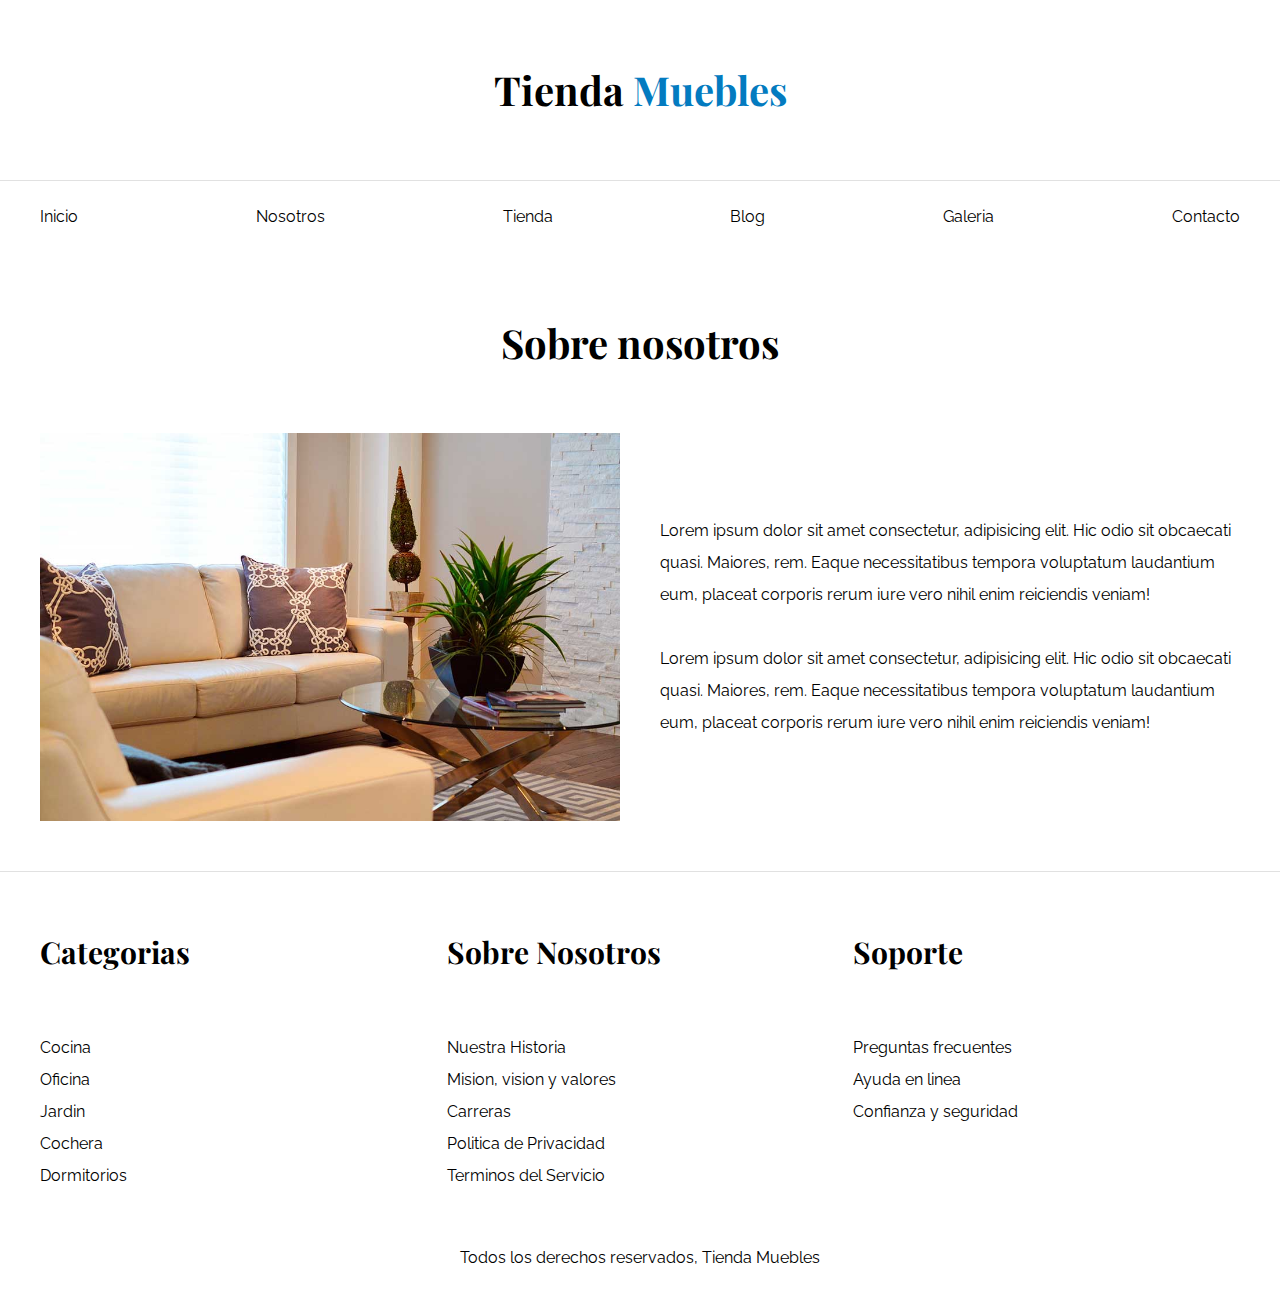
<file: 01- ecommerce/nosotros.html>
<!DOCTYPE html>
<html lang="es">
<head>
    <meta charset="UTF-8">
    <meta http-equiv="X-UA-Compatible" content="IE=edge">
    <meta name="viewport" content="width=device-width, initial-scale=1.0">
    <title>Ecommerce - Nosotros</title>
    <link rel="stylesheet" href="CSS/normalize.css">
    <link rel="preconnect" href="https://fonts.googleapis.com">
<link rel="preconnect" href="https://fonts.gstatic.com" crossorigin>
<link href="https://fonts.googleapis.com/css2?family=Playfair+Display:wght@700&family=Raleway:ital,wght@0,400;0,900;1,700&display=swap" rel="stylesheet">
<link rel="stylesheet" href="CSS/app.css">
</head>
<body>
    <header>
        <h1 class="nombre-sitio">Tienda <span>Muebles</span></h1>
    </header>
    
    <div class="contenedor-navegacion">
        <nav class="nav-principal contenedor">
            <a href="index.html">Inicio</a>
            <a href="nosotros.html">Nosotros</a>
            <a href="tienda.html   ">Tienda</a>
            <a href="blog.html ">Blog</a>
            <a href="galeria.html">Galeria</a>
            <a href="contacto.html">Contacto</a>
        </nav>
    </div>
    

    

    
    
    <main class="contenido-principal contenedor">
        <h2 class="text-center">Sobre nosotros</h2>
        <div class="contenido-nosotros">
            <div class="imagen">
                <img src="img/nosotros.jpg" alt="Imagen nosotros">
            </div>
            <div class="informacion-nosotros">
                <p>Lorem ipsum dolor sit amet consectetur, adipisicing elit. Hic odio sit obcaecati quasi. Maiores, rem. Eaque necessitatibus tempora voluptatum laudantium eum, placeat corporis rerum iure vero nihil enim reiciendis veniam!</p>
                <p>Lorem ipsum dolor sit amet consectetur, adipisicing elit. Hic odio sit obcaecati quasi. Maiores, rem. Eaque necessitatibus tempora voluptatum laudantium eum, placeat corporis rerum iure vero nihil enim reiciendis veniam!</p>

            </div>
        </div>
    </main>

    

    <footer class="site-footer">
        <div class="grid-footer contenedor">
            <div>
                <h3>Categorias</h3>

                <nav class="footer-menu">
                    <a href="#">Cocina</a>
                    <a href="#">Oficina</a>
                    <a href="#">Jardin</a>
                    <a href="#">Cochera</a>
                    <a href="#">Dormitorios</a>
                </nav>
            </div>

            <div>
                <h3>Sobre Nosotros</h3>
                <nav class="footer-menu">
                    <a href="#">Nuestra Historia</a>
                    <a href="#">Mision, vision y valores</a>
                    <a href="#">Carreras</a>
                    <a href="#">Politica de Privacidad</a>
                    <a href="#">Terminos del Servicio</a>
                </nav>
            </div>

            <div>
                <h3>Soporte</h3>
                <nav class="footer-menu">
                    <a href="#">Preguntas frecuentes</a>
                    <a href="#">Ayuda en linea</a>
                    <a href="#">Confianza y seguridad</a>
                </nav>
            </div>
        </div>

        <p class="copyright">Todos los derechos reservados, Tienda Muebles</p>
    </footer>

    
</body>
</html>
</file>
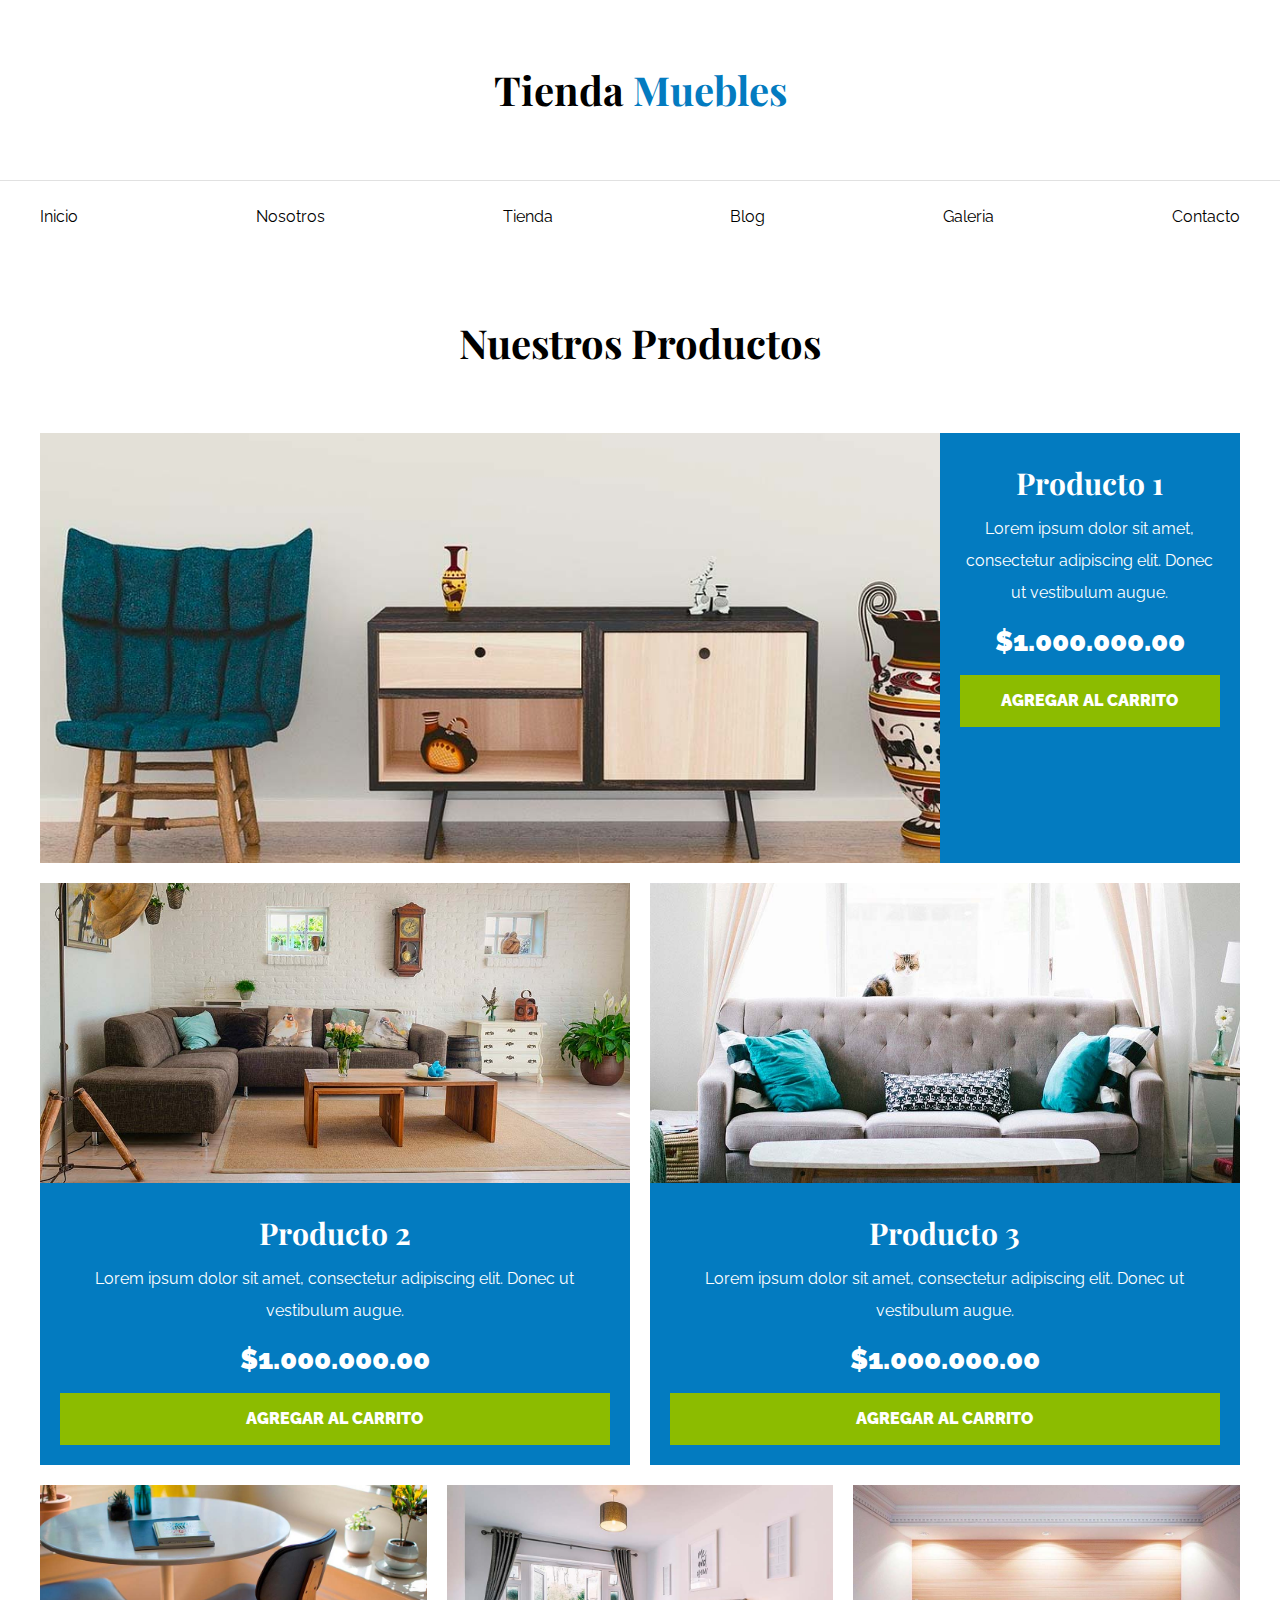
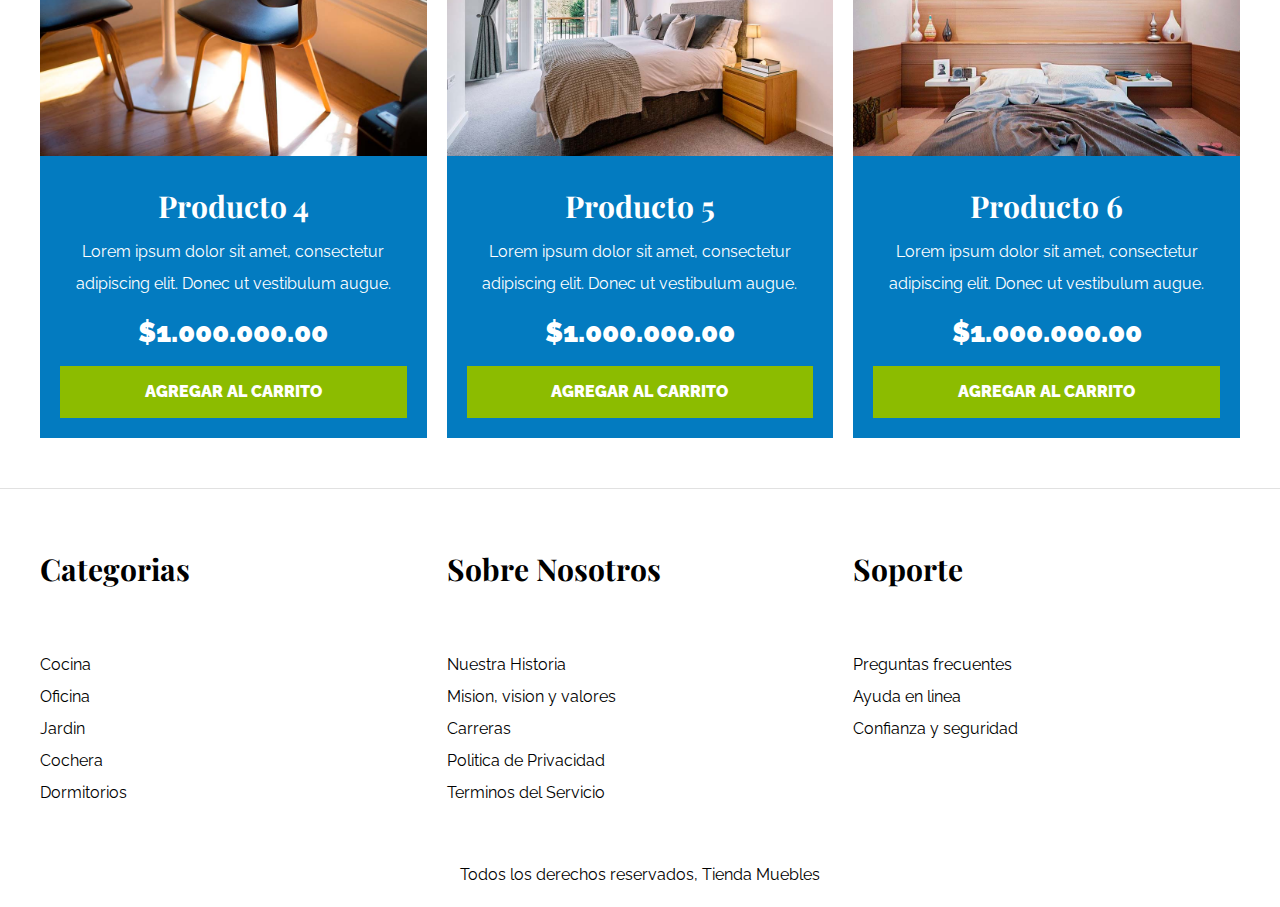
<file: 01- ecommerce/tienda.html>
<!DOCTYPE html>
<html lang="es">
<head>
    <meta charset="UTF-8">
    <meta http-equiv="X-UA-Compatible" content="IE=edge">
    <meta name="viewport" content="width=device-width, initial-scale=1.0">
    <title>Ecommerce - Tienda</title>
    <link rel="stylesheet" href="CSS/normalize.css">
    <link rel="preconnect" href="https://fonts.googleapis.com">
<link rel="preconnect" href="https://fonts.gstatic.com" crossorigin>
<link href="https://fonts.googleapis.com/css2?family=Playfair+Display:wght@700&family=Raleway:ital,wght@0,400;0,900;1,700&display=swap" rel="stylesheet">
<link rel="stylesheet" href="CSS/app.css">
</head>
<body>
    <header>
        <h1 class="nombre-sitio">Tienda <span>Muebles</span></h1>
    </header>
    
    <div class="contenedor-navegacion">
        <nav class="nav-principal contenedor">
            <a href="index.html">Inicio</a>
            <a href="nosotros.html">Nosotros</a>
            <a href="tienda.html   ">Tienda</a>
            <a href="blog.html ">Blog</a>
            <a href="galeria.html">Galeria</a>
            <a href="contacto.html">Contacto</a>
        </nav>
    </div>
    

    

    
    
    <main class="contenido-principal contenedor">
        <h2 class="text-center">Nuestros Productos</h2>
        <div class="listado-productos">
            <div class="producto">
                <img src="img/producto1.jpg" alt="Imagen Producto 1">

                <div class="texto-producto">
                    <h3>Producto 1</h3>
                    <p>Lorem ipsum dolor sit amet, consectetur adipiscing elit. Donec ut vestibulum augue. </p>
                     <p class="precio">$1.000.000.00</p>

                <a class="btn" href="#">Agregar al Carrito</a>
                </div> <!-- Info Producto -->
            </div> <!-- Producto -->

            <div class="producto">
                <img src="img/producto2.jpg" alt="Imagen Producto 2">

                <div class="texto-producto">
                    <h3>Producto 2</h3>
                    <p>Lorem ipsum dolor sit amet, consectetur adipiscing elit. Donec ut vestibulum augue. </p>
                     <p class="precio">$1.000.000.00</p>

                <a class="btn" href="#">Agregar al Carrito</a>
                </div> <!-- Info Producto -->
            </div> <!-- Producto -->

            <div class="producto">
                <img src="img/producto3.jpg" alt="Imagen Producto 3">

                <div class="texto-producto">
                    <h3>Producto 3</h3>
                    <p>Lorem ipsum dolor sit amet, consectetur adipiscing elit. Donec ut vestibulum augue. </p>
                     <p class="precio">$1.000.000.00</p>

                <a class="btn" href="#">Agregar al Carrito</a>
                </div> <!-- Info Producto -->
            </div> <!-- Producto -->

            <div class="producto">
                <img src="img/producto4.jpg" alt="Imagen Producto 4">

                <div class="texto-producto">
                    <h3>Producto 4</h3>
                    <p>Lorem ipsum dolor sit amet, consectetur adipiscing elit. Donec ut vestibulum augue. </p>
                     <p class="precio">$1.000.000.00</p>

                <a class="btn" href="#">Agregar al Carrito</a>
                </div> <!-- Info Producto -->
            </div> <!-- Producto -->

            <div class="producto">
                <img src="img/producto5.jpg" alt="Imagen Producto 5">

                <div class="texto-producto">
                    <h3>Producto 5</h3>
                    <p>Lorem ipsum dolor sit amet, consectetur adipiscing elit. Donec ut vestibulum augue. </p>
                     <p class="precio">$1.000.000.00</p>

                <a class="btn" href="#">Agregar al Carrito</a>
                </div> <!-- Info Producto -->
            </div> <!-- Producto -->

            <div class="producto">
                <img src="img/producto6.jpg" alt="Imagen Producto 6">

                <div class="texto-producto">
                    <h3>Producto 6</h3>
                    <p>Lorem ipsum dolor sit amet, consectetur adipiscing elit. Donec ut vestibulum augue. </p>
                     <p class="precio">$1.000.000.00</p>

                <a class="btn" href="#">Agregar al Carrito</a>
                </div> <!-- Info Producto -->
            </div> <!-- Producto -->

        </div> <!-- Fin del listado de productos -->
    </main>

    

    <footer class="site-footer">
        <div class="grid-footer contenedor">
            <div>
                <h3>Categorias</h3>

                <nav class="footer-menu">
                    <a href="#">Cocina</a>
                    <a href="#">Oficina</a>
                    <a href="#">Jardin</a>
                    <a href="#">Cochera</a>
                    <a href="#">Dormitorios</a>
                </nav>
            </div>

            <div>
                <h3>Sobre Nosotros</h3>
                <nav class="footer-menu">
                    <a href="#">Nuestra Historia</a>
                    <a href="#">Mision, vision y valores</a>
                    <a href="#">Carreras</a>
                    <a href="#">Politica de Privacidad</a>
                    <a href="#">Terminos del Servicio</a>
                </nav>
            </div>

            <div>
                <h3>Soporte</h3>
                <nav class="footer-menu">
                    <a href="#">Preguntas frecuentes</a>
                    <a href="#">Ayuda en linea</a>
                    <a href="#">Confianza y seguridad</a>
                </nav>
            </div>
        </div>

        <p class="copyright">Todos los derechos reservados, Tienda Muebles</p>
    </footer>

    
</body>
</html>
</file>
<file: 01- ecommerce/CSS/app.css>
html {
   box-sizing: border-box;
    font-size: 62.5%; /*1 REM = 10px */
}
*, *::before, *::after {
   box-sizing: inherit;
}

body {
   font-family: "raleway", sans-serif;
   font-size: 1.6rem;
   line-height: 2;
}
/* Globales */
h1, h2, h3, h4, h5, h6{
   font-family: 'Playfair Display', serif; margin: 0 0 5rem 0;
}

h1 {
   font-size: 5rem;
}
h2 {
   font-size: 4rem;
}
h3 {
   font-size: 3rem;
}

a {
   text-decoration: none;
   color: #000;
}
.contenedor {
   max-width: 120rem;
   margin: 0 auto;
}

img {
   max-width: 100%;
   display: block;
}
.btn {
   background-color: #8cbc00;
      display: block;
      color: #fff;
      text-transform: uppercase;
      font-weight: 900;
      padding: 1rem;
      transition: background-color .3s ease-out;
      -webkit-transition: background-color .3s ease-out;
      -moz-transition: background-color .3s ease-out;
      -ms-transition: background-color .3s ease-out;
      -o-transition: background-color .3s ease-out;
      text-align: center;
      border: none;
}
.btn:hover {
   background-color: #769c02;
   cursor: pointer;
}
/* Utilidades */
.text-center {
   text-align: center;
   }
.max-width-30 {
   max-width: 30rem;
} 

/* Header y Navegacion */
   .nombre-sitio {
      margin-top: 5rem;
      margin-bottom: 5rem;
      text-align: center;
      font-size: 4rem;
   }
   .nombre-sitio span {
         color: #037bc0;
   }
   .contenedor-navegacion {
      border-top: .1rem solid #e1e1e1;
   }
   .nav-principal {
      padding: 2rem 0;
      display: flex;
      justify-content: space-between;
    }

   .hero {
      background-image: url(../img/principal.jpg);
      background-repeat: no-repeat;
      background-size: cover;
      background-position: center center;
      height: 55rem;
   }

   /* Categorias */
   .categorias h2 {
      text-align: center;
      padding-top: 5rem;
   }
   .categoria a {
      text-align: center;
      display: block;
      padding: 2rem;
      font-size: 2rem;
   }
   .categoria a:hover {
      background-color: #037bc0;
      color: #ffffff;
      border-bottom-right-radius: 1rem;
   }
   .listado-categorias {
      display: grid;
      grid-template-columns: repeat(3, 1fr);
      gap: 2rem;
   }

   /* Bloque nosotros */

   .sobre-nosotros {
     background-image: linear-gradient(to right, transparent 50%, #037bc0 50%,#037bc0 100%), url(../img/nosotros.jpg);
     background-position: left center;
     padding: 10rem 0;
     background-repeat: no-repeat;
     background-size: 100%, 120rem;
   }
   .sobre-nosotros-grid {
      display: flex;
      justify-content: flex-end;
   }
   .texto-nosotros {
      flex-basis: 50%;
      padding-left: 10rem;
      color: #fff;
   }

   /* Listado de productos */
   .contenido-principal {
      padding-top: 5rem;
   }
   .listado-productos {
      display: grid;
      grid-template-columns: repeat(6, 1fr);
      gap: 2rem;
   }
   .producto:nth-child(1) {
      grid-column: 1 / 7;
      display: grid;
      grid-template-columns: 3fr 1fr;
   }
   .producto:nth-child(1) img {
      height: 43rem;
      width: 100%;
      object-fit: cover;
   }
   .producto:nth-child(2) {
      grid-column: 1 / 4;
   }
   .producto:nth-child(2) img,
   .producto:nth-child(3) img {
      height: 30rem;
      width: 100%;
      object-fit: cover;
   }
   .producto:nth-child(3) {
      grid-column: 4 / 7;
   }
   .producto:nth-child(4) {
      grid-column: 1 / 3;
   }
   .producto:nth-child(5) {
      grid-column: 3 / 5;
   }
   .producto:nth-child(6) {
      grid-column: 5 / 7;
   }


   .producto {
      background-color: #037bc0;
   }
   .texto-producto {
      text-align: center;
      color: #fff;
      padding: 2rem;
   }
   .texto-producto h3 {
      margin: 0;
   }
   .texto-producto p {
      margin: 0 0 .5rem 0;
   }

   .texto-producto .precio{
      font-size: 2.8rem;
      font-weight: 900;
   }
   .texto-producto a {
      background-color: #8cbc00;
      display: block;
      color: #fff;
      text-transform: uppercase;
      font-weight: 900;
      padding: 1rem;
      transition: background-color .3s ease-out;
      -webkit-transition: background-color .3s ease-out;
      -moz-transition: background-color .3s ease-out;
      -ms-transition: background-color .3s ease-out;
      -o-transition: background-color .3s ease-out;
}
   
/* footer */
.site-footer {
   border-top: 1px solid #e1e1e1;
   margin-top: 5rem;
   padding-top: 5rem;
}
.site-footer h3 {
   margin-bottom: 5rem;
}

.grid-footer {
   display: grid;
   grid-template-columns: repeat(3, 1fr);
   gap: 2rem;
}
.footer-menu a {
   display: block;
}
.copyright {
   text-align: center;
   margin-top: 5rem;
}

/* Nosotros */
.contenido-nosotros {
   display: grid;
   grid-template-columns: 1fr 2fr;
   grid-template-columns: repeat(auto-fit, minmax(25rem, 1fr));
   column-gap: 4rem;
}
.informacion-nosotros {
   display: flex;
   flex-direction: column;
   justify-content: center;
}

/* blog */
.contenedor-blog {
   display: grid;
   grid-template-columns: 2fr 1fr;
   column-gap: 4rem;
}
.entrada {
   border-bottom: 2px solid #e1e1e1;
   padding-bottom: 3rem;
   margin-bottom: 2rem;
}
.entrada::last-of-type {
   border: none;
}
.entrada-meta {
   display: flex;
   justify-content: space-between;
}
.entrada-meta p {
   font-weight: bold;
}
.entrada-meta span {
   color: #037bc0;
}
.contenido-entrada-blog {
   width: 60rem;
   margin: 0 auto;
}

.galeria {
   list-style: none;
   padding: 0;
   margin: 0;
   display: grid;
   grid-template-columns: repeat(3, 1fr);
   gap: 2rem;
}
.galeria img {
   height: 40rem;
   width: 40rem;
   object-fit: cover;
}

/* Formulario */

.formulario {
   max-width: 60rem;
   margin: 0 auto;
}
.formulario fieldset {
   border: 1px solid #000;
   margin-bottom: 2rem;
}
.formulario legend {
   background-color: #005485;
   width: 35%;
   text-align: center;
   color: #fff;
   text-transform: uppercase;
   font-weight: 900;
   padding: .1rem;
   margin-bottom: 4rem;
}
.campo {
   display: flex;
   margin-top: 1rem;
}
.campo label {
   flex-basis: 10rem;
}
.campo input:not([type="radio"]),
.campo textarea,
.campo select {
   flex: 1;
   border: 1px solid #e1e1e1;
   padding: 1rem;
}
</file>
